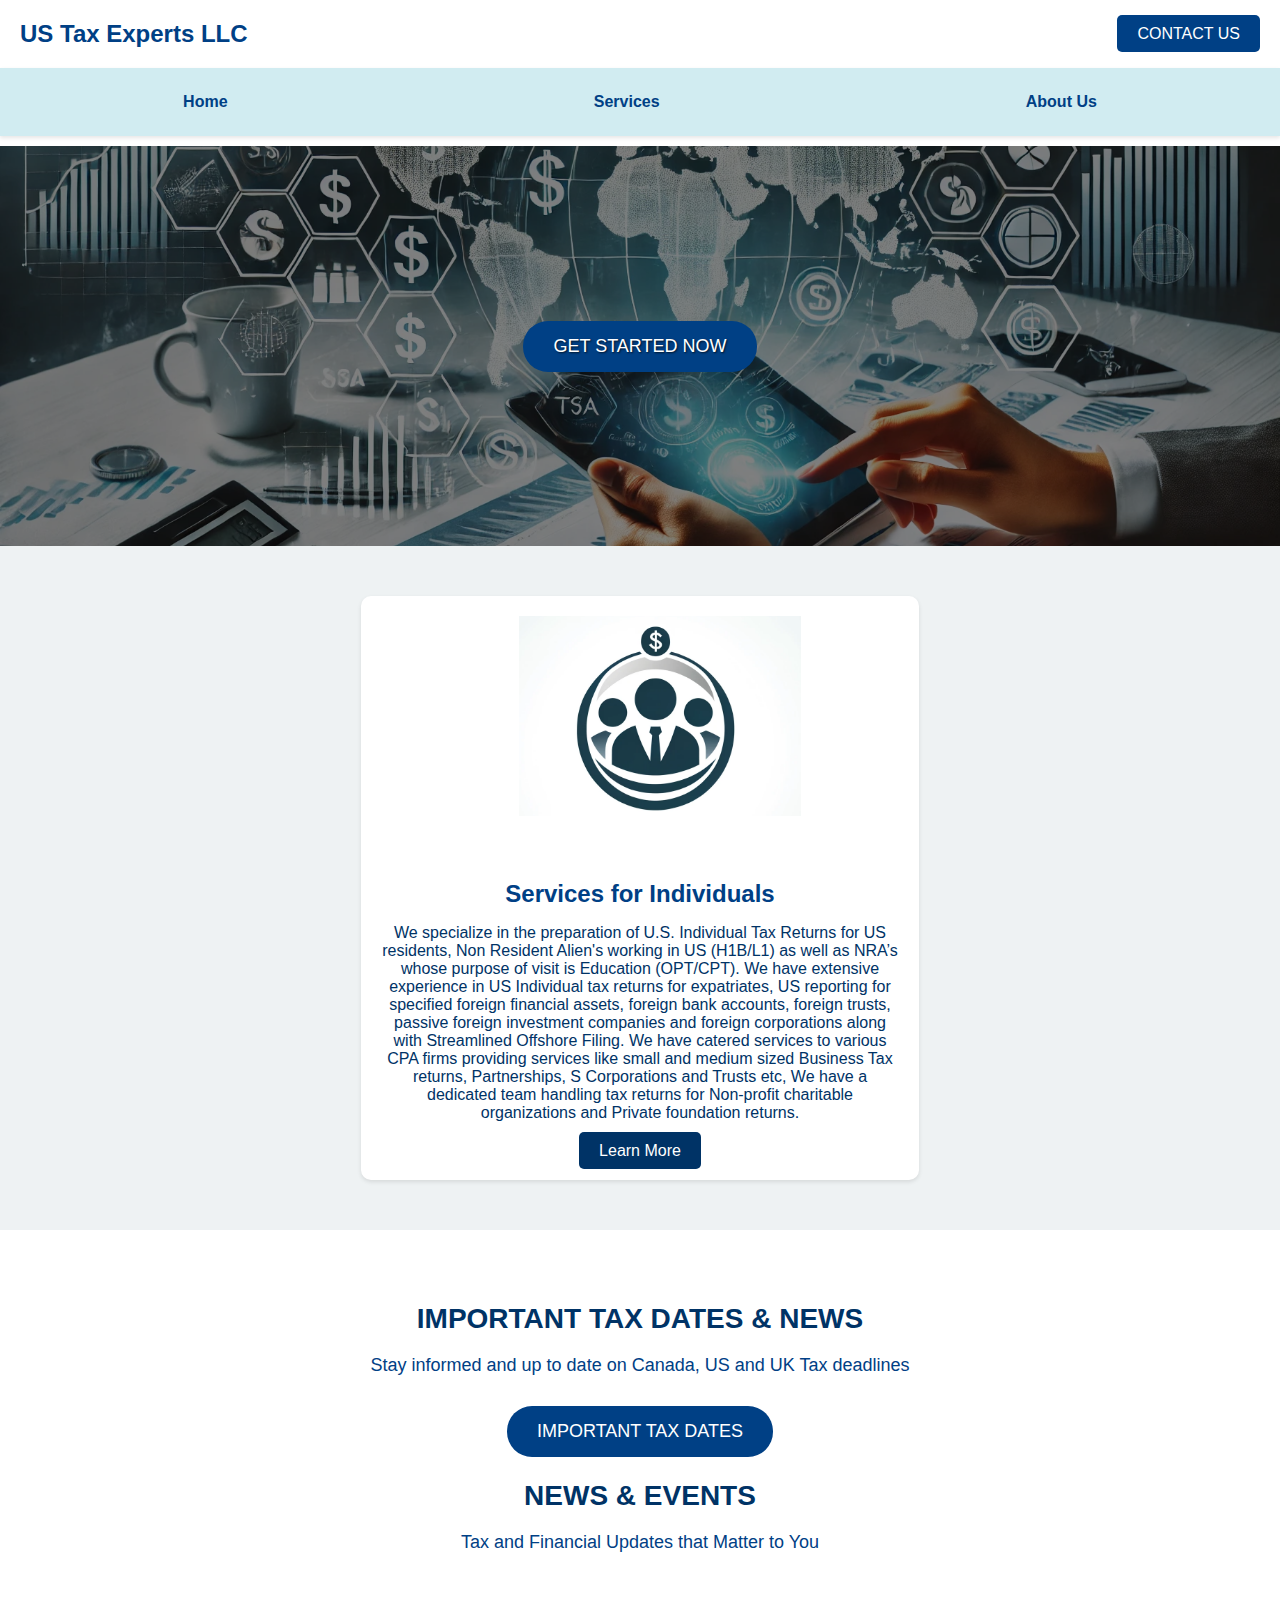
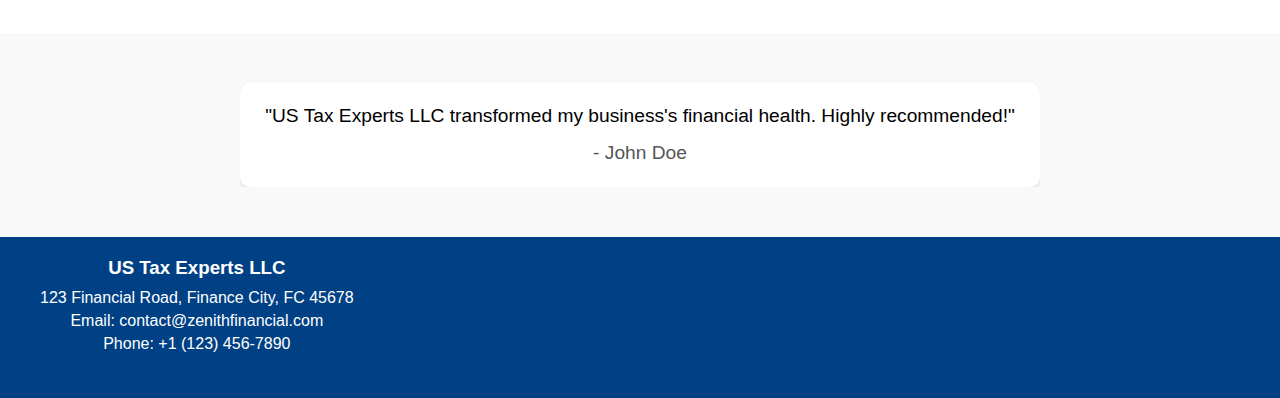
<file: index.html>
<!DOCTYPE html>
<html lang="en">
<head>
  <meta charset="UTF-8">
  <meta name="viewport" content="width=device-width, initial-scale=1.0">
  <title>US Tax Experts LLC</title>
  <link rel="stylesheet" href="styles/main.css">
  <link rel="stylesheet" href="styles/testimonial.css">
</head>
<body>
  <header class="header">
    <div class="container flex justify-between items-center">
      <div class="logo">US Tax Experts LLC</div>
      <div class="cta-buttons">
        <!-- <a href="client-area.html" class="btn btn-outline">CLIENT AREA</a> -->
        <a href="contact.html" class="btn btn-primary">CONTACT US</a>
      </div>
    </div>
    <nav class="menu">
      <a href="index.html" class="menu-item">Home</a>
      <a href="services.html" class="menu-item">Services</a>
      <a href="about.html" class="menu-item">About Us</a>
      <!-- <a href="faqs.html" class="menu-item">FAQs</a> -->
      <!-- <a href="tax-calculator.html" class="menu-item">Tax Calculator</a> -->
    </nav>
  </header>

  <main class="main-section">
    <img src="images/bannerImage.jpeg" alt="Banner" class="banner-image">
    <div class="banner-overlay"></div>
    <div class="banner-content">
      <!-- <h1 class="animated-text">Global Tax Optimization - <span class="smaller-text">"Making Taxes Less Taxing"</span></h1>
      <p>Master global taxes effortlessly with our intuitive platform. Simplifying complexity, maximizing opportunities.</p> -->
      <a href="contact.html" class="btn btn-large btn-catchy">GET STARTED NOW</a>
    </div>
  </main>

  <!-- Services Section -->
  <section id="services" class="services-section">
    <div class="service-box">
      <img src="images/logoIndividuals.png" alt="Zenith Financial Advisors Logo" class="service-logo">
      <div class="service-content">
        <h2>Services for Individuals</h2>
        <p>We specialize in the preparation of U.S. Individual Tax Returns for US
          residents, Non Resident Alien&#39;s working in US (H1B/L1) as well as NRA’s
          whose purpose of visit is Education (OPT/CPT). We have extensive
          experience in US Individual tax returns for expatriates, US reporting for
          specified foreign financial assets, foreign bank accounts, foreign trusts,
          passive foreign investment companies and foreign corporations along with
          Streamlined Offshore Filing. We have catered services to various CPA firms
          providing services like small and medium sized Business Tax returns,
          Partnerships, S Corporations and Trusts etc, We have a dedicated team
          handling tax returns for Non-profit charitable organizations and Private
          foundation returns.</p>
        <a href="contact.html" class="btn btn-learn-more">Learn More</a>
      </div>
    </div>
    <!-- <div class="service-box">
      <img src="images/logoCorporate.jpg" alt="Zenith Financial Advisors Logo" class="service-logo">
      <div class="service-content">
        <h2>Services for Corporations</h2>
        <p>Corporate tax services to meet the needs of Canadian and foreign-based corporations of all sizes, in various industries. From Start-up Canadian corporate tax compliance to corporate reorganizations, structure planning, and transactional tax consulting, we offer a complete solution for all of your business tax needs.</p>
        <a href="contact.html" class="btn btn-learn-more">Learn More</a>
      </div>
    </div> -->
  </section>

  <!-- Updates Section -->
  <section class="updates-section">
    <h2>IMPORTANT TAX DATES & NEWS</h2>
    <p>Stay informed and up to date on Canada, US and UK Tax deadlines</p>
    <a href="#important-dates" class="btn btn-large btn-catchy">IMPORTANT TAX DATES</a>
    <h2>NEWS & EVENTS</h2>
    <p>Tax and Financial Updates that Matter to You</p>
  </section>

  <div id="testimonial-section"></div>
    <script src="scripts/testimonial.js"></script>

    <script>
        document.addEventListener("DOMContentLoaded", function() {
            fetch('partials/testimonial.html')
                .then(response => {
                    if (!response.ok) throw new Error('Network response was not ok.');
                    return response.text();
                })
                .then(data => {
                    document.getElementById('testimonial-section').innerHTML = data;
                })
                .catch(error => console.error('Error loading testimonial:', error));
        });
    </script>

  <!-- Footer Section -->
  <footer class="footer">
    <div class="container">
      <div class="footer-content">
        <h3>US Tax Experts LLC</h3>
        <p>123 Financial Road, Finance City, FC 45678</p>
        <p>Email: contact@zenithfinancial.com</p>
        <p>Phone: +1 (123) 456-7890</p>
    </div>
    </div>
</footer>



  <script src="scripts/main.js"></script>
</body>
</html>
</file>
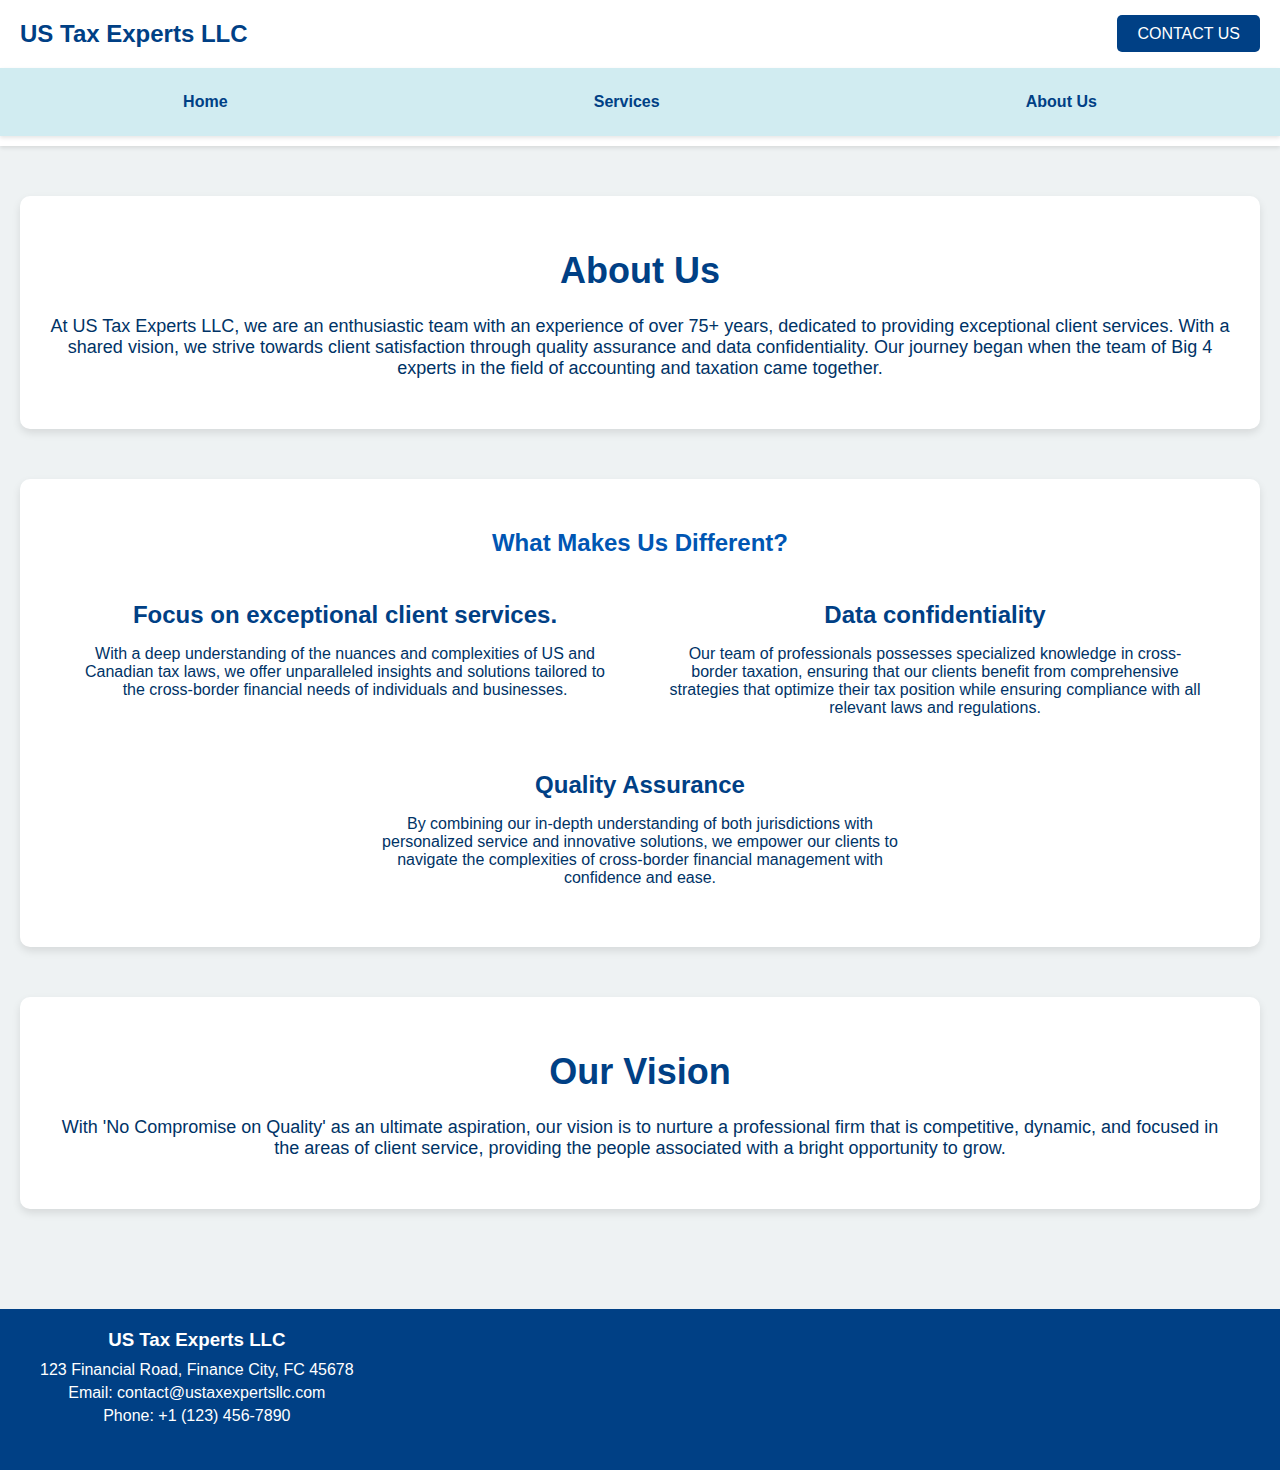
<file: about.html>
<!DOCTYPE html>
<html lang="en">
<head>
    <meta charset="UTF-8">
    <meta name="viewport" content="width=device-width, initial-scale=1.0">
    <title>About Us - US Tax Experts LLC</title>
    <link rel="stylesheet" href="styles/main.css">
    <link rel="stylesheet" href="styles/about.css">
</head>
<body>
    <header class="header">
        <div class="container flex justify-between items-center">
            <div class="logo">US Tax Experts LLC</div>
            <div class="cta-buttons">
                <!-- <a href="client-area.html" class="btn btn-outline">CLIENT AREA</a> -->
                <a href="contact.html" class="btn btn-primary">CONTACT US</a>
            </div>
        </div>
        <nav class="menu">
            <a href="index.html" class="menu-item">Home</a>
            <a href="services.html" class="menu-item">Services</a>
            <a href="about.html" class="menu-item">About Us</a>
            <!-- <a href="faqs.html" class="menu-item">FAQs</a> -->
            <!-- <a href="tax-calculator.html" class="menu-item">Tax Calculator</a> -->
        </nav>
    </header>

    <main class="about-page">
        <section class="intro section">
            <h1>About Us</h1>
            <p>At US Tax Experts LLC, we are an enthusiastic team with an experience of over
                75+ years, dedicated to providing exceptional client services. With a shared vision,
                we strive towards client satisfaction through quality assurance and data
                confidentiality. Our journey began when the team of Big 4 experts in the field of
                accounting and taxation came together.</p>
        </section>
    
        <section class="section">
            <h2>What Makes Us Different?</h2>
            <div class="values-list">
                <div class="value-item">
                    <h3>Focus on exceptional client services.</h3>
                    <p>With a deep understanding of the nuances and complexities of US and Canadian tax laws, we offer unparalleled insights and solutions tailored to the cross-border financial needs of individuals and businesses.</p>
                </div>
                <div class="value-item">
                    <h3>Data confidentiality</h3>
                    <p>Our team of professionals possesses specialized knowledge in cross-border taxation, ensuring that our clients benefit from comprehensive strategies that optimize their tax position while ensuring compliance with all relevant laws and regulations.</p>
                </div>
                <div class="value-item">
                    <h3>Quality Assurance</h3>
                    <p>By combining our in-depth understanding of both jurisdictions with personalized service and innovative solutions, we empower our clients to navigate the complexities of cross-border financial management with confidence and ease.</p>
                </div>
            </div>
        </section>

        <section class="intro section">
            <h1>Our Vision</h1>
            <p>With &#39;No Compromise on Quality&#39; as an ultimate aspiration, our vision is to nurture
                a professional firm that is competitive, dynamic, and focused in the areas of client
                service, providing the people associated with a bright opportunity to grow.</p>
        </section>
    </main>

    <footer class="footer">
      <div class="container">
          <div class="footer-content">
              <h3>US Tax Experts LLC</h3>
              <p>123 Financial Road, Finance City, FC 45678</p>
              <p>Email: contact@ustaxexpertsllc.com</p>
              <p>Phone: +1 (123) 456-7890</p>
          </div>
      </div>
  </footer>
  
  

    <script src="scripts/main.js"></script>
</body>
</html>
</file>
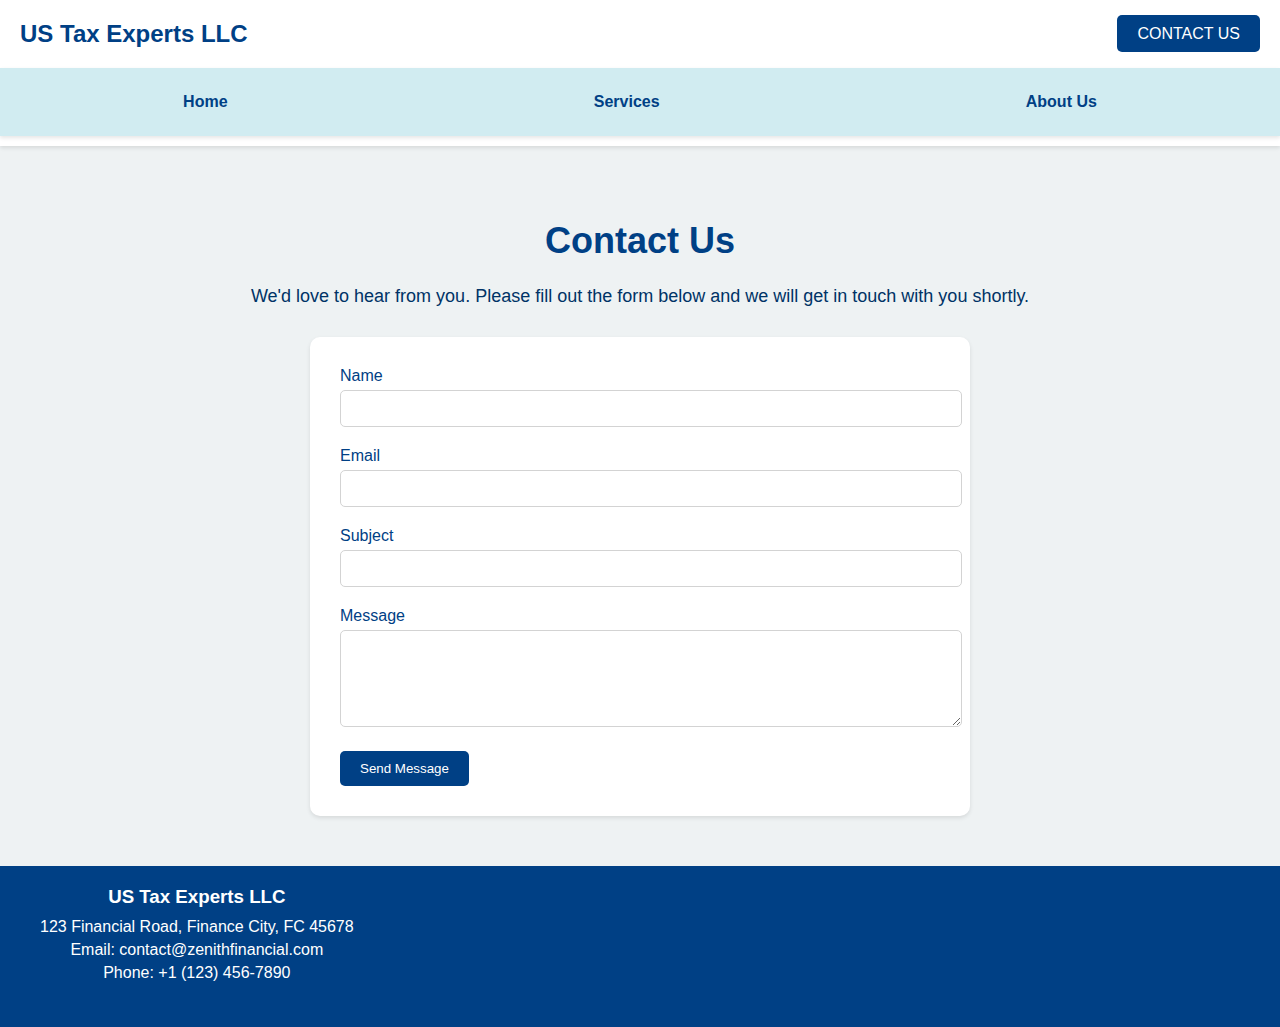
<file: contact.html>
<!DOCTYPE html>
<html lang="en">
<head>
  <meta charset="UTF-8">
  <meta name="viewport" content="width=device-width, initial-scale=1.0">
  <title>Contact Us - US Tax Experts LLC</title>
  <link rel="stylesheet" href="styles/contact.css">
</head>
<body>
    <header class="header">
        <div class="container flex justify-between items-center">
          <div class="logo">US Tax Experts LLC</div>
          <div class="cta-buttons">
            <!-- <a href="client-area.html" class="btn btn-outline">CLIENT AREA</a> -->
            <a href="contact.html" class="btn btn-primary">CONTACT US</a>
          </div>
        </div>
        <nav class="menu">
          <a href="index.html" class="menu-item">Home</a>
          <a href="services.html" class="menu-item">Services</a>
          <a href="about.html" class="menu-item">About Us</a>
          <!-- <a href="faqs.html" class="menu-item">FAQs</a> -->
          <!-- <a href="tax-calculator.html" class="menu-item">Tax Calculator</a> -->
        </nav>
      </header>

  <main class="contact-page">
    <section class="intro">
      <h1>Contact Us</h1>
      <p>We'd love to hear from you. Please fill out the form below and we will get in touch with you shortly.</p>
    </section>

    <section class="contact-form-section">
      <form class="contact-form">
        <div class="form-group">
          <label for="name">Name</label>
          <input type="text" id="name" name="name" required>
        </div>
        <div class="form-group">
          <label for="email">Email</label>
          <input type="email" id="email" name="email" required>
        </div>
        <div class="form-group">
          <label for="subject">Subject</label>
          <input type="text" id="subject" name="subject" required>
        </div>
        <div class="form-group">
          <label for="message">Message</label>
          <textarea id="message" name="message" rows="5" required></textarea>
        </div>
        <button type="submit" class="btn btn-submit">Send Message</button>
      </form>
    </section>
  </main>

  <footer class="footer">
    <div class="container">
        <div class="footer-content">
            <h3>US Tax Experts LLC</h3>
            <p>123 Financial Road, Finance City, FC 45678</p>
            <p>Email: contact@zenithfinancial.com</p>
            <p>Phone: +1 (123) 456-7890</p>
        </div>
    </div>
</footer>


  <script src="scripts/contact.js"></script>
</body>
</html>
</file>
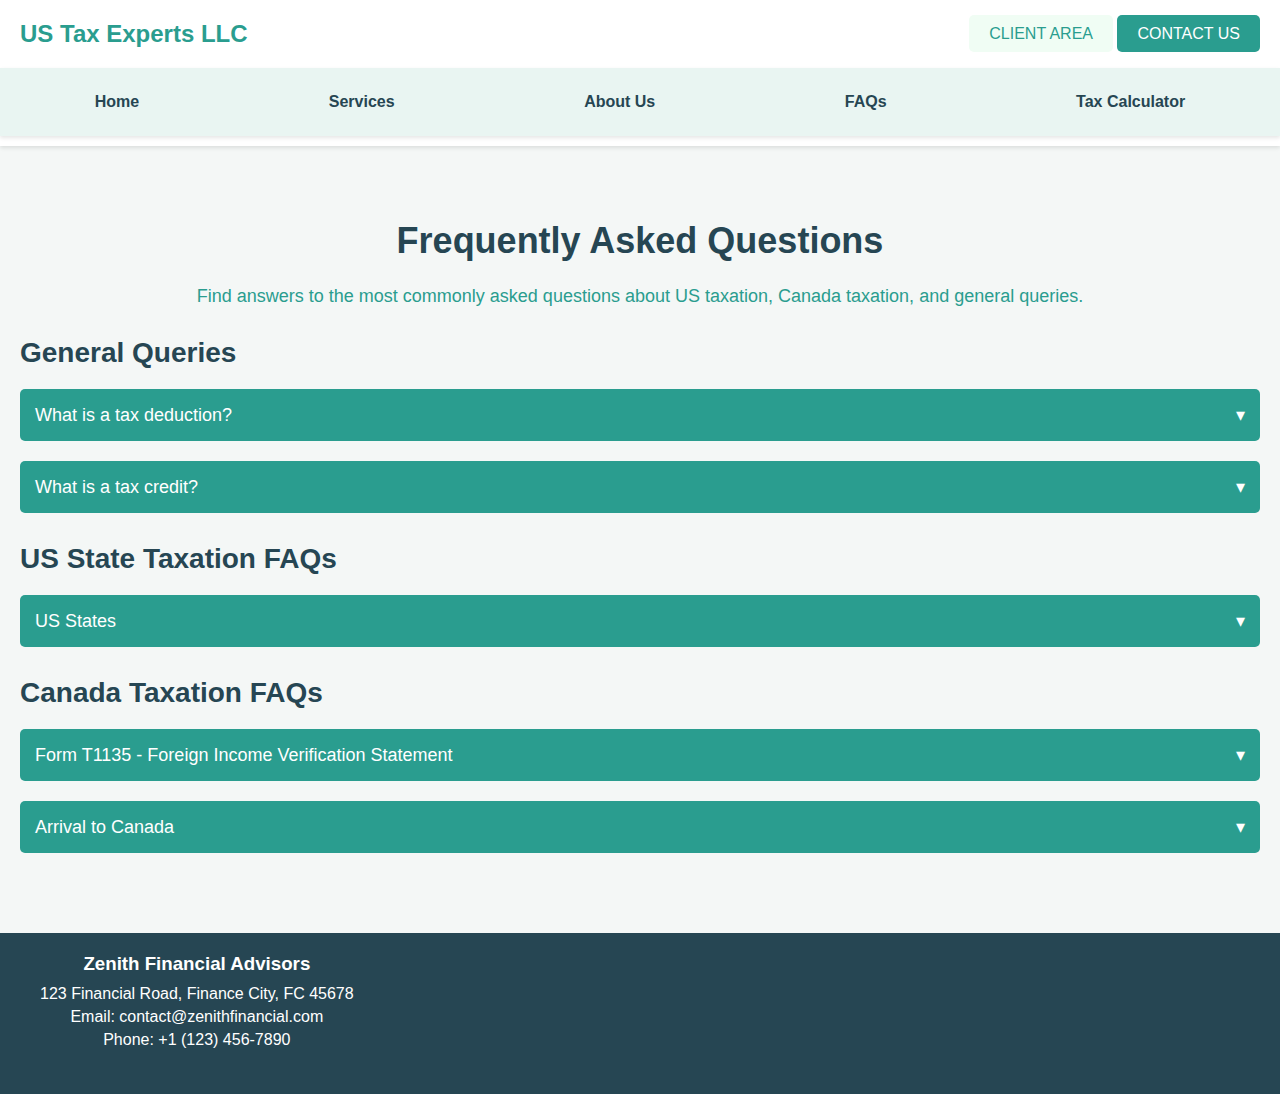
<file: faqs.html>
<!DOCTYPE html>
<html lang="en">
<head>
    <meta charset="UTF-8">
    <meta name="viewport" content="width=device-width, initial-scale=1.0">
    <title>FAQs</title>
    <link rel="stylesheet" href="styles/faqs.css">
</head>
<body>
<header class="header">
  <div class="container flex justify-between items-center">
    <div class="logo">US Tax Experts LLC</div>
    <div class="cta-buttons">
      <a href="client-area.html" class="btn btn-outline">CLIENT AREA</a>
      <a href="contact.html" class="btn btn-primary">CONTACT US</a>
    </div>
  </div>
  <nav class="menu">
    <a href="index.html" class="menu-item">Home</a>
    <a href="services.html" class="menu-item">Services</a>
    <a href="about.html" class="menu-item">About Us</a>
    <a href="faqs.html" class="menu-item">FAQs</a>
    <a href="tax-calculator.html" class="menu-item">Tax Calculator</a>
  </nav>
</header>

<main class="faq-page">
  <div class="faq-intro">
    <h1>Frequently Asked Questions</h1>
    <p>Find answers to the most commonly asked questions about US taxation, Canada taxation, and general queries.</p>
  </div>
  <section class="faq-section">
    <h2>General Queries</h2>
    <div class="faq-item">
      <button class="faq-question">What is a tax deduction? <span>&#9662;</span></button>
      <div class="faq-answer">
        <p>A tax deduction is an expense that you can subtract from your taxable income to reduce the amount of tax you owe.</p>
      </div>
    </div>
    <div class="faq-item">
      <button class="faq-question">What is a tax credit? <span>&#9662;</span></button>
      <div class="faq-answer">
        <p>A tax credit is a direct reduction of the amount of tax you owe. Unlike a deduction, which reduces your taxable income, a credit reduces your tax liability dollar for dollar.</p>
      </div>
    </div>
  </section>
  
  <section class="faq-section">
    <h2>US State Taxation FAQs</h2>
    <div class="faq-item">
      <button class="faq-question">US States <span>&#9662;</span></button>
      <div class="faq-answer">
        <!-- Alabama -->
        <div class="faq-item">
          <button class="faq-question">Alabama <span>&#9656;</span></button>
          <div class="faq-answer">
            <button class="faq-subquestion">Income Tax Rates <span>&#9656;</span></button>
            <div class="faq-subanswer">
              <p>2% - 5%: Alabama has a progressive income tax rate starting at 2% for the lowest income bracket and going up to 5% for higher income levels.</p>
            </div>
            <button class="faq-subquestion">Sales Tax Rate <span>&#9656;</span></button>
            <div class="faq-subanswer">
              <p>4%: The state sales tax rate is 4%, but local municipalities can add additional taxes, making the total rate higher in some areas.</p>
            </div>
            <button class="faq-subquestion">Property Tax Rate <span>&#9656;</span></button>
            <div class="faq-subanswer">
              <p>0.40%: Property taxes in Alabama are relatively low, averaging around 0.40% of the property's assessed value.</p>
            </div>
          </div>
        </div>
        <!-- Alaska -->
        <div class="faq-item">
          <button class="faq-question">Alaska <span>&#9656;</span></button>
          <div class="faq-answer">
            <button class="faq-subquestion">Income Tax Rates <span>&#9656;</span></button>
            <div class="faq-subanswer">
              <p>0%: Alaska does not levy a state income tax.</p>
            </div>
            <button class="faq-subquestion">Sales Tax Rate <span>&#9656;</span></button>
            <div class="faq-subanswer">
              <p>0%: There is no state sales tax in Alaska, though some localities may impose their own sales taxes.</p>
            </div>
            <button class="faq-subquestion">Property Tax Rate <span>&#9656;</span></button>
            <div class="faq-subanswer">
              <p>1.19%: Property taxes are higher in Alaska, averaging about 1.19% of the property's assessed value.</p>
            </div>
          </div>
        </div>
        <!-- Arizona -->
        <div class="faq-item">
          <button class="faq-question">Arizona <span>&#9656;</span></button>
          <div class="faq-answer">
            <button class="faq-subquestion">Income Tax Rates <span>&#9656;</span></button>
            <div class="faq-subanswer">
              <p>2.59% - 4.54%: Arizona's income tax rates are progressive, ranging from 2.59% to 4.54% based on income levels.</p>
            </div>
            <button class="faq-subquestion">Sales Tax Rate <span>&#9656;</span></button>
            <div class="faq-subanswer">
              <p>5.6%: The state sales tax rate is 5.6%, with additional local taxes that can increase the total rate.</p>
            </div>
            <button class="faq-subquestion">Property Tax Rate <span>&#9656;</span></button>
            <div class="faq-subanswer">
              <p>0.72%: Property taxes in Arizona average around 0.72% of the property's assessed value.</p>
            </div>
          </div>
        </div>
        <!-- Arkansas -->
        <div class="faq-item">
          <button class="faq-question">Arkansas <span>&#9656;</span></button>
          <div class="faq-answer">
            <button class="faq-subquestion">Income Tax Rates <span>&#9656;</span></button>
            <div class="faq-subanswer">
              <p>2% - 5.9%: Arkansas has a progressive income tax system, with rates ranging from 2% to 5.9% depending on income.</p>
            </div>
            <button class="faq-subquestion">Sales Tax Rate <span>&#9656;</span></button>
            <div class="faq-subanswer">
              <p>6.5%: The state sales tax rate is 6.5%, but local taxes can make the total rate higher in some regions.</p>
            </div>
            <button class="faq-subquestion">Property Tax Rate <span>&#9656;</span></button>
            <div class="faq-subanswer">
              <p>0.62%: Property tax rates in Arkansas are about 0.62% of the property's assessed value.</p>
            </div>
          </div>
        </div>
        <!-- California -->
        <div class="faq-item">
          <button class="faq-question">California <span>&#9656;</span></button>
          <div class="faq-answer">
            <button class="faq-subquestion">Income Tax Rates <span>&#9656;</span></button>
            <div class="faq-subanswer">
              <p>1% - 13.3%: California has a highly progressive income tax system with rates ranging from 1% to 13.3%, the highest in the nation for high-income earners.</p>
            </div>
            <button class="faq-subquestion">Sales Tax Rate <span>&#9656;</span></button>
            <div class="faq-subanswer">
              <p>7.25%: The state sales tax rate is 7.25%, with local jurisdictions able to add more, resulting in some areas having higher total sales tax rates.</p>
            </div>
            <button class="faq-subquestion">Property Tax Rate <span>&#9656;</span></button>
            <div class="faq-subanswer">
              <p>0.76%: Property taxes in California average around 0.76% of the property's assessed value, thanks to Proposition 13 which limits increases in assessed values.</p>
            </div>
          </div>
        </div>
        <!-- Colorado -->
        <div class="faq-item">
          <button class="faq-question">Colorado <span>&#9656;</span></button>
          <div class="faq-answer">
            <button class="faq-subquestion">Income Tax Rates <span>&#9656;</span></button>
            <div class="faq-subanswer">
              <p>4.63%: Colorado has a flat income tax rate of 4.63% for all income levels.</p>
            </div>
            <button class="faq-subquestion">Sales Tax Rate <span>&#9656;</span></button>
            <div class="faq-subanswer">
              <p>2.9%: The state sales tax rate is 2.9%, with local taxes potentially increasing the total rate.</p>
            </div>
            <button class="faq-subquestion">Property Tax Rate <span>&#9656;</span></button>
            <div class="faq-subanswer">
              <p>0.55%: Property tax rates in Colorado average about 0.55% of the property's assessed value.</p>
            </div>
          </div>
        </div>
        <!-- Connecticut -->
        <div class="faq-item">
          <button class="faq-question">Connecticut <span>&#9656;</span></button>
          <div class="faq-answer">
            <button class="faq-subquestion">Income Tax Rates <span>&#9656;</span></button>
            <div class="faq-subanswer">
              <p>3% - 6.99%: Connecticut's income tax rates are progressive, ranging from 3% to 6.99% based on income brackets.</p>
            </div>
            <button class="faq-subquestion">Sales Tax Rate <span>&#9656;</span></button>
            <div class="faq-subanswer">
              <p>6.35%: The state sales tax rate is 6.35%, with no additional local sales taxes.</p>
            </div>
            <button class="faq-subquestion">Property Tax Rate <span>&#9656;</span></button>
            <div class="faq-subanswer">
              <p>1.63%: Property taxes in Connecticut are relatively high, averaging around 1.63% of the property's assessed value.</p>
            </div>
          </div>
        </div>
        <!-- Delaware -->
        <div class="faq-item">
          <button class="faq-question">Delaware <span>&#9656;</span></button>
          <div class="faq-answer">
            <button class="faq-subquestion">Income Tax Rates <span>&#9656;</span></button>
            <div class="faq-subanswer">
              <p>2.2% - 6.6%: Delaware has progressive income tax rates ranging from 2.2% to 6.6%.</p>
            </div>
            <button class="faq-subquestion">Sales Tax Rate <span>&#9656;</span></button>
            <div class="faq-subanswer">
              <p>0%: There is no state sales tax in Delaware.</p>
            </div>
            <button class="faq-subquestion">Property Tax Rate <span>&#9656;</span></button>
            <div class="faq-subanswer">
              <p>0.56%: Property taxes in Delaware are relatively low, averaging about 0.56% of the property's assessed value.</p>
            </div>
          </div>
        </div>
        <!-- Florida -->
        <div class="faq-item">
          <button class="faq-question">Florida <span>&#9656;</span></button>
          <div class="faq-answer">
            <button class="faq-subquestion">Income Tax Rates <span>&#9656;</span></button>
            <div class="faq-subanswer">
              <p>0%: Florida does not have a state income tax.</p>
            </div>
            <button class="faq-subquestion">Sales Tax Rate <span>&#9656;</span></button>
            <div class="faq-subanswer">
              <p>6%: The state sales tax rate is 6%, with local options potentially increasing the total rate.</p>
            </div>
            <button class="faq-subquestion">Property Tax Rate <span>&#9656;</span></button>
            <div class="faq-subanswer">
              <p>0.83%: Property taxes in Florida average around 0.83% of the property's assessed value.</p>
            </div>
          </div>
        </div>
        <!-- Georgia -->
        <div class="faq-item">
          <button class="faq-question">Georgia <span>&#9656;</span></button>
          <div class="faq-answer">
            <button class="faq-subquestion">Income Tax Rates <span>&#9656;</span></button>
            <div class="faq-subanswer">
              <p>1% - 5.75%: Georgia's income tax rates are progressive, ranging from 1% to 5.75% depending on income.</p>
            </div>
            <button class="faq-subquestion">Sales Tax Rate <span>&#9656;</span></button>
            <div class="faq-subanswer">
              <p>4%: The state sales tax rate is 4%, but local taxes can increase the total rate in some areas.</p>
            </div>
            <button class="faq-subquestion">Property Tax Rate <span>&#9656;</span></button>
            <div class="faq-subanswer">
              <p>0.91%: Property taxes in Georgia average around 0.91% of the property's assessed value.</p>
            </div>
          </div>
        </div>
        <!-- Hawaii -->
        <div class="faq-item">
          <button class="faq-question">Hawaii <span>&#9656;</span></button>
          <div class="faq-answer">
            <button class="faq-subquestion">Income Tax Rates <span>&#9656;</span></button>
            <div class="faq-subanswer">
              <p>1.4% - 11%: Hawaii has a progressive income tax system, with rates ranging from 1.4% to 11% depending on income levels.</p>
            </div>
            <button class="faq-subquestion">Sales Tax Rate <span>&#9656;</span></button>
            <div class="faq-subanswer">
              <p>4%: The state sales tax rate is 4%, but there are additional local surcharges in some areas.</p>
            </div>
            <button class="faq-subquestion">Property Tax Rate <span>&#9656;</span></button>
            <div class="faq-subanswer">
              <p>0.28%: Property taxes in Hawaii are very low, averaging about 0.28% of the property's assessed value.</p>
            </div>
          </div>
        </div>
        <!-- Idaho -->
        <div class="faq-item">
          <button class="faq-question">Idaho <span>&#9656;</span></button>
          <div class="faq-answer">
            <button class="faq-subquestion">Income Tax Rates <span>&#9656;</span></button>
            <div class="faq-subanswer">
              <p>1.125% - 6.925%: Idaho has progressive income tax rates ranging from 1.125% to 6.925% based on income.</p>
            </div>
            <button class="faq-subquestion">Sales Tax Rate <span>&#9656;</span></button>
            <div class="faq-subanswer">
              <p>6%: The state sales tax rate is 6%, with no additional local sales taxes.</p>
            </div>
            <button class="faq-subquestion">Property Tax Rate <span>&#9656;</span></button>
            <div class="faq-subanswer">
              <p>0.69%: Property taxes in Idaho average around 0.69% of the property's assessed value.</p>
            </div>
          </div>
        </div>
        <!-- Illinois -->
        <div class="faq-item">
          <button class="faq-question">Illinois <span>&#9656;</span></button>
          <div class="faq-answer">
            <button class="faq-subquestion">Income Tax Rates <span>&#9656;</span></button>
            <div class="faq-subanswer">
              <p>4.95%: Illinois has a flat income tax rate of 4.95% for all income levels.</p>
            </div>
            <button class="faq-subquestion">Sales Tax Rate <span>&#9656;</span></button>
            <div class="faq-subanswer">
              <p>6.25%: The state sales tax rate is 6.25%, with additional local taxes potentially increasing the total rate.</p>
            </div>
            <button class="faq-subquestion">Property Tax Rate <span>&#9656;</span></button>
            <div class="faq-subanswer">
              <p>2.27%: Property taxes in Illinois are among the highest in the nation, averaging around 2.27% of the property's assessed value.</p>
            </div>
          </div>
        </div>
        <!-- Indiana -->
        <div class="faq-item">
          <button class="faq-question">Indiana <span>&#9656;</span></button>
          <div class="faq-answer">
            <button class="faq-subquestion">Income Tax Rates <span>&#9656;</span></button>
            <div class="faq-subanswer">
              <p>3.23%: Indiana has a flat income tax rate of 3.23% for all income levels.</p>
            </div>
            <button class="faq-subquestion">Sales Tax Rate <span>&#9656;</span></button>
            <div class="faq-subanswer">
              <p>7%: The state sales tax rate is 7%, with no additional local sales taxes.</p>
            </div>
            <button class="faq-subquestion">Property Tax Rate <span>&#9656;</span></button>
            <div class="faq-subanswer">
              <p>0.87%: Property taxes in Indiana average around 0.87% of the property's assessed value.</p>
            </div>
          </div>
        </div>
        <!-- Iowa -->
        <div class="faq-item">
          <button class="faq-question">Iowa <span>&#9656;</span></button>
          <div class="faq-answer">
            <button class="faq-subquestion">Income Tax Rates <span>&#9656;</span></button>
            <div class="faq-subanswer">
              <p>0.33% - 8.53%: Iowa has a progressive income tax system with rates ranging from 0.33% to 8.53% depending on income.</p>
            </div>
            <button class="faq-subquestion">Sales Tax Rate <span>&#9656;</span></button>
            <div class="faq-subanswer">
              <p>6%: The state sales tax rate is 6%, with additional local taxes potentially increasing the total rate.</p>
            </div>
            <button class="faq-subquestion">Property Tax Rate <span>&#9656;</span></button>
            <div class="faq-subanswer">
              <p>1.50%: Property taxes in Iowa average around 1.50% of the property's assessed value.</p>
            </div>
          </div>
        </div>
        <!-- Kansas -->
        <div class="faq-item">
          <button class="faq-question">Kansas <span>&#9656;</span></button>
          <div class="faq-answer">
            <button class="faq-subquestion">Income Tax Rates <span>&#9656;</span></button>
            <div class="faq-subanswer">
              <p>3.1% - 5.7%: Kansas has progressive income tax rates ranging from 3.1% to 5.7% based on income levels.</p>
            </div>
            <button class="faq-subquestion">Sales Tax Rate <span>&#9656;</span></button>
            <div class="faq-subanswer">
              <p>6.5%: The state sales tax rate is 6.5%, with additional local taxes potentially increasing the total rate.</p>
            </div>
            <button class="faq-subquestion">Property Tax Rate <span>&#9656;</span></button>
            <div class="faq-subanswer">
              <p>1.41%: Property taxes in Kansas average around 1.41% of the property's assessed value.</p>
            </div>
          </div>
        </div>
        <!-- Kentucky -->
        <div class="faq-item">
          <button class="faq-question">Kentucky <span>&#9656;</span></button>
          <div class="faq-answer">
            <button class="faq-subquestion">Income Tax Rates <span>&#9656;</span></button>
            <div class="faq-subanswer">
              <p>5%: Kentucky has a flat income tax rate of 5% for all income levels.</p>
            </div>
            <button class="faq-subquestion">Sales Tax Rate <span>&#9656;</span></button>
            <div class="faq-subanswer">
              <p>6%: The state sales tax rate is 6%, with no additional local sales taxes.</p>
            </div>
            <button class="faq-subquestion">Property Tax Rate <span>&#9656;</span></button>
            <div class="faq-subanswer">
              <p>0.83%: Property taxes in Kentucky average around 0.83% of the property's assessed value.</p>
            </div>
          </div>
        </div>
        <!-- Louisiana -->
        <div class="faq-item">
          <button class="faq-question">Louisiana <span>&#9656;</span></button>
          <div class="faq-answer">
            <button class="faq-subquestion">Income Tax Rates <span>&#9656;</span></button>
            <div class="faq-subanswer">
              <p>2% - 6%: Louisiana has progressive income tax rates ranging from 2% to 6% based on income levels.</p>
            </div>
            <button class="faq-subquestion">Sales Tax Rate <span>&#9656;</span></button>
            <div class="faq-subanswer">
              <p>4.45%: The state sales tax rate is 4.45%, with additional local taxes potentially increasing the total rate.</p>
            </div>
            <button class="faq-subquestion">Property Tax Rate <span>&#9656;</span></button>
            <div class="faq-subanswer">
              <p>0.53%: Property taxes in Louisiana are relatively low, averaging around 0.53% of the property's assessed value.</p>
            </div>
          </div>
        </div>
        <!-- Maine -->
        <div class="faq-item">
          <button class="faq-question">Maine <span>&#9656;</span></button>
          <div class="faq-answer">
            <button class="faq-subquestion">Income Tax Rates <span>&#9656;</span></button>
            <div class="faq-subanswer">
              <p>5.8% - 7.15%: Maine has progressive income tax rates ranging from 5.8% to 7.15% based on income levels.</p>
            </div>
            <button class="faq-subquestion">Sales Tax Rate <span>&#9656;</span></button>
            <div class="faq-subanswer">
              <p>5.5%: The state sales tax rate is 5.5%, with no additional local sales taxes.</p>
            </div>
            <button class="faq-subquestion">Property Tax Rate <span>&#9656;</span></button>
            <div class="faq-subanswer">
              <p>1.09%: Property taxes in Maine average around 1.09% of the property's assessed value.</p>
            </div>
          </div>
        </div>
        <!-- Maryland -->
        <div class="faq-item">
          <button class="faq-question">Maryland <span>&#9656;</span></button>
          <div class="faq-answer">
            <button class="faq-subquestion">Income Tax Rates <span>&#9656;</span></button>
            <div class="faq-subanswer">
              <p>2% - 5.75%: Maryland has progressive income tax rates ranging from 2% to 5.75% based on income levels.</p>
            </div>
            <button class="faq-subquestion">Sales Tax Rate <span>&#9656;</span></button>
            <div class="faq-subanswer">
              <p>6%: The state sales tax rate is 6%, with no additional local sales taxes.</p>
            </div>
            <button class="faq-subquestion">Property Tax Rate <span>&#9656;</span></button>
            <div class="faq-subanswer">
              <p>1.09%: Property taxes in Maryland average around 1.09% of the property's assessed value.</p>
            </div>
          </div>
        </div>
        <!-- Massachusetts -->
        <div class="faq-item">
          <button class="faq-question">Massachusetts <span>&#9656;</span></button>
          <div class="faq-answer">
            <button class="faq-subquestion">Income Tax Rates <span>&#9656;</span></button>
            <div class="faq-subanswer">
              <p>5%: Massachusetts has a flat income tax rate of 5% for all income levels.</p>
            </div>
            <button class="faq-subquestion">Sales Tax Rate <span>&#9656;</span></button>
            <div class="faq-subanswer">
              <p>6.25%: The state sales tax rate is 6.25%, with no additional local sales taxes.</p>
            </div>
            <button class="faq-subquestion">Property Tax Rate <span>&#9656;</span></button>
            <div class="faq-subanswer">
              <p>1.17%: Property taxes in Massachusetts average around 1.17% of the property's assessed value.</p>
            </div>
          </div>
        </div>
        <!-- Michigan -->
        <div class="faq-item">
          <button class="faq-question">Michigan <span>&#9656;</span></button>
          <div class="faq-answer">
            <button class="faq-subquestion">Income Tax Rates <span>&#9656;</span></button>
            <div class="faq-subanswer">
              <p>4.25%: Michigan has a flat income tax rate of 4.25% for all income levels.</p>
            </div>
            <button class="faq-subquestion">Sales Tax Rate <span>&#9656;</span></button>
            <div class="faq-subanswer">
              <p>6%: The state sales tax rate is 6%, with no additional local sales taxes.</p>
            </div>
            <button class="faq-subquestion">Property Tax Rate <span>&#9656;</span></button>
            <div class="faq-subanswer">
              <p>1.54%: Property taxes in Michigan average around 1.54% of the property's assessed value.</p>
            </div>
          </div>
        </div>
        <!-- Minnesota -->
        <div class="faq-item">
          <button class="faq-question">Minnesota <span>&#9656;</span></button>
          <div class="faq-answer">
            <button class="faq-subquestion">Income Tax Rates <span>&#9656;</span></button>
            <div class="faq-subanswer">
              <p>5.35% - 9.85%: Minnesota has progressive income tax rates ranging from 5.35% to 9.85% based on income levels.</p>
            </div>
            <button class="faq-subquestion">Sales Tax Rate <span>&#9656;</span></button>
            <div class="faq-subanswer">
              <p>6.875%: The state sales tax rate is 6.875%, with additional local taxes potentially increasing the total rate.</p>
            </div>
            <button class="faq-subquestion">Property Tax Rate <span>&#9656;</span></button>
            <div class="faq-subanswer">
              <p>1.08%: Property taxes in Minnesota average around 1.08% of the property's assessed value.</p>
            </div>
          </div>
        </div>
        <!-- Mississippi -->
        <div class="faq-item">
          <button class="faq-question">Mississippi <span>&#9656;</span></button>
          <div class="faq-answer">
            <button class="faq-subquestion">Income Tax Rates <span>&#9656;</span></button>
            <div class="faq-subanswer">
              <p>3% - 5%: Mississippi has progressive income tax rates ranging from 3% to 5% based on income levels.</p>
            </div>
            <button class="faq-subquestion">Sales Tax Rate <span>&#9656;</span></button>
            <div class="faq-subanswer">
              <p>7%: The state sales tax rate is 7%, with no additional local sales taxes.</p>
            </div>
            <button class="faq-subquestion">Property Tax Rate <span>&#9656;</span></button>
            <div class="faq-subanswer">
              <p>0.81%: Property taxes in Mississippi average around 0.81% of the property's assessed value.</p>
            </div>
          </div>
        </div>
        <!-- Missouri -->
        <div class="faq-item">
          <button class="faq-question">Missouri <span>&#9656;</span></button>
          <div class="faq-answer">
            <button class="faq-subquestion">Income Tax Rates <span>&#9656;</span></button>
            <div class="faq-subanswer">
              <p>1.5% - 5.4%: Missouri has progressive income tax rates ranging from 1.5% to 5.4% based on income levels.</p>
            </div>
            <button class="faq-subquestion">Sales Tax Rate <span>&#9656;</span></button>
            <div class="faq-subanswer">
              <p>4.225%: The state sales tax rate is 4.225%, with additional local taxes potentially increasing the total rate.</p>
            </div>
            <button class="faq-subquestion">Property Tax Rate <span>&#9656;</span></button>
            <div class="faq-subanswer">
              <p>0.97%: Property taxes in Missouri average around 0.97% of the property's assessed value.</p>
            </div>
          </div>
        </div>
        <!-- Montana -->
        <div class="faq-item">
          <button class="faq-question">Montana <span>&#9656;</span></button>
          <div class="faq-answer">
            <button class="faq-subquestion">Income Tax Rates <span>&#9656;</span></button>
            <div class="faq-subanswer">
              <p>1% - 6.9%: Montana has progressive income tax rates ranging from 1% to 6.9% based on income levels.</p>
            </div>
            <button class="faq-subquestion">Sales Tax Rate <span>&#9656;</span></button>
            <div class="faq-subanswer">
              <p>0%: There is no state sales tax in Montana.</p>
            </div>
            <button class="faq-subquestion">Property Tax Rate <span>&#9656;</span></button>
            <div class="faq-subanswer">
              <p>0.83%: Property taxes in Montana average around 0.83% of the property's assessed value.</p>
            </div>
          </div>
        </div>
        <!-- Nebraska -->
        <div class="faq-item">
          <button class="faq-question">Nebraska <span>&#9656;</span></button>
          <div class="faq-answer">
            <button class="faq-subquestion">Income Tax Rates <span>&#9656;</span></button>
            <div class="faq-subanswer">
              <p>2.46% - 6.84%: Nebraska has progressive income tax rates ranging from 2.46% to 6.84% based on income levels.</p>
            </div>
            <button class="faq-subquestion">Sales Tax Rate <span>&#9656;</span></button>
            <div class="faq-subanswer">
              <p>5.5%: The state sales tax rate is 5.5%, with additional local taxes potentially increasing the total rate.</p>
            </div>
            <button class="faq-subquestion">Property Tax Rate <span>&#9656;</span></button>
            <div class="faq-subanswer">
              <p>1.61%: Property taxes in Nebraska are relatively high, averaging around 1.61% of the property's assessed value.</p>
            </div>
          </div>
        </div>
        <!-- Nevada -->
        <div class="faq-item">
          <button class="faq-question">Nevada <span>&#9656;</span></button>
          <div class="faq-answer">
            <button class="faq-subquestion">Income Tax Rates <span>&#9656;</span></button>
            <div class="faq-subanswer">
              <p>0%: Nevada does not have a state income tax.</p>
            </div>
            <button class="faq-subquestion">Sales Tax Rate <span>&#9656;</span></button>
            <div class="faq-subanswer">
              <p>6.85%: The state sales tax rate is 6.85%, with additional local taxes potentially increasing the total rate.</p>
            </div>
            <button class="faq-subquestion">Property Tax Rate <span>&#9656;</span></button>
            <div class="faq-subanswer">
              <p>0.60%: Property taxes in Nevada average around 0.60% of the property's assessed value.</p>
            </div>
          </div>
        </div>
        <!-- New Hampshire -->
        <div class="faq-item">
          <button class="faq-question">New Hampshire <span>&#9656;</span></button>
          <div class="faq-answer">
            <button class="faq-subquestion">Income Tax Rates <span>&#9656;</span></button>
            <div class="faq-subanswer">
              <p>5%: New Hampshire only taxes interest and dividend income at a flat rate of 5%.</p>
            </div>
            <button class="faq-subquestion">Sales Tax Rate <span>&#9656;</span></button>
            <div class="faq-subanswer">
              <p>0%: There is no state sales tax in New Hampshire.</p>
            </div>
            <button class="faq-subquestion">Property Tax Rate <span>&#9656;</span></button>
            <div class="faq-subanswer">
              <p>2.05%: Property taxes in New Hampshire are among the highest in the nation, averaging around 2.05% of the property's assessed value.</p>
            </div>
          </div>
        </div>
        <!-- New Jersey -->
        <div class="faq-item">
          <button class="faq-question">New Jersey <span>&#9656;</span></button>
          <div class="faq-answer">
            <button class="faq-subquestion">Income Tax Rates <span>&#9656;</span></button>
            <div class="faq-subanswer">
              <p>1.4% - 10.75%: New Jersey has progressive income tax rates ranging from 1.4% to 10.75% based on income levels.</p>
            </div>
            <button class="faq-subquestion">Sales Tax Rate <span>&#9656;</span></button>
            <div class="faq-subanswer">
              <p>6.625%: The state sales tax rate is 6.625%, with no additional local sales taxes.</p>
            </div>
            <button class="faq-subquestion">Property Tax Rate <span>&#9656;</span></button>
            <div class="faq-subanswer">
              <p>2.21%: Property taxes in New Jersey are the highest in the nation, averaging around 2.21% of the property's assessed value.</p>
            </div>
          </div>
        </div>
        <!-- New Mexico -->
        <div class="faq-item">
          <button class="faq-question">New Mexico <span>&#9656;</span></button>
          <div class="faq-answer">
            <button class="faq-subquestion">Income Tax Rates <span>&#9656;</span></button>
            <div class="faq-subanswer">
              <p>1.7% - 4.9%: New Mexico has progressive income tax rates ranging from 1.7% to 4.9% based on income levels.</p>
            </div>
            <button class="faq-subquestion">Sales Tax Rate <span>&#9656;</span></button>
            <div class="faq-subanswer">
              <p>5.125%: The state sales tax rate is 5.125%, with additional local taxes potentially increasing the total rate.</p>
            </div>
            <button class="faq-subquestion">Property Tax Rate <span>&#9656;</span></button>
            <div class="faq-subanswer">
              <p>0.74%: Property taxes in New Mexico average around 0.74% of the property's assessed value.</p>
            </div>
          </div>
        </div>
        <!-- New York -->
        <div class="faq-item">
          <button class="faq-question">New York <span>&#9656;</span></button>
          <div class="faq-answer">
            <button class="faq-subquestion">Income Tax Rates <span>&#9656;</span></button>
            <div class="faq-subanswer">
              <p>4% - 8.82%: New York has progressive income tax rates ranging from 4% to 8.82% based on income levels.</p>
            </div>
            <button class="faq-subquestion">Sales Tax Rate <span>&#9656;</span></button>
            <div class="faq-subanswer">
              <p>4%: The state sales tax rate is 4%, with additional local taxes that can make the total rate significantly higher.</p>
            </div>
            <button class="faq-subquestion">Property Tax Rate <span>&#9656;</span></button>
            <div class="faq-subanswer">
              <p>1.68%: Property taxes in New York average around 1.68% of the property's assessed value.</p>
            </div>
          </div>
        </div>
        <!-- North Carolina -->
        <div class="faq-item">
          <button class="faq-question">North Carolina <span>&#9656;</span></button>
          <div class="faq-answer">
            <button class="faq-subquestion">Income Tax Rates <span>&#9656;</span></button>
            <div class="faq-subanswer">
              <p>5.25%: North Carolina has a flat income tax rate of 5.25% for all income levels.</p>
            </div>
            <button class="faq-subquestion">Sales Tax Rate <span>&#9656;</span></button>
            <div class="faq-subanswer">
              <p>4.75%: The state sales tax rate is 4.75%, with additional local taxes potentially increasing the total rate.</p>
            </div>
            <button class="faq-subquestion">Property Tax Rate <span>&#9656;</span></button>
            <div class="faq-subanswer">
              <p>0.84%: Property taxes in North Carolina average around 0.84% of the property's assessed value.</p>
            </div>
          </div>
        </div>
        <!-- North Dakota -->
        <div class="faq-item">
          <button class="faq-question">North Dakota <span>&#9656;</span></button>
          <div class="faq-answer">
            <button class="faq-subquestion">Income Tax Rates <span>&#9656;</span></button>
            <div class="faq-subanswer">
              <p>1.1% - 2.9%: North Dakota has progressive income tax rates ranging from 1.1% to 2.9% based on income levels.</p>
            </div>
            <button class="faq-subquestion">Sales Tax Rate <span>&#9656;</span></button>
            <div class="faq-subanswer">
              <p>5%: The state sales tax rate is 5%, with additional local taxes potentially increasing the total rate.</p>
            </div>
            <button class="faq-subquestion">Property Tax Rate <span>&#9656;</span></button>
            <div class="faq-subanswer">
              <p>1.01%: Property taxes in North Dakota average around 1.01% of the property's assessed value.</p>
            </div>
          </div>
        </div>
        <!-- Ohio -->
        <div class="faq-item">
          <button class="faq-question">Ohio <span>&#9656;</span></button>
          <div class="faq-answer">
            <button class="faq-subquestion">Income Tax Rates <span>&#9656;</span></button>
            <div class="faq-subanswer">
              <p>0% - 4.797%: Ohio has progressive income tax rates ranging from 0% to 4.797% based on income levels.</p>
            </div>
            <button class="faq-subquestion">Sales Tax Rate <span>&#9656;</span></button>
            <div class="faq-subanswer">
              <p>5.75%: The state sales tax rate is 5.75%, with additional local taxes potentially increasing the total rate.</p>
            </div>
            <button class="faq-subquestion">Property Tax Rate <span>&#9656;</span></button>
            <div class="faq-subanswer">
              <p>1.57%: Property taxes in Ohio average around 1.57% of the property's assessed value.</p>
            </div>
          </div>
        </div>
        <!-- Oklahoma -->
        <div class="faq-item">
          <button class="faq-question">Oklahoma <span>&#9656;</span></button>
          <div class="faq-answer">
            <button class="faq-subquestion">Income Tax Rates <span>&#9656;</span></button>
            <div class="faq-subanswer">
              <p>0.5% - 5%: Oklahoma has progressive income tax rates ranging from 0.5% to 5% based on income levels.</p>
            </div>
            <button class="faq-subquestion">Sales Tax Rate <span>&#9656;</span></button>
            <div class="faq-subanswer">
              <p>4.5%: The state sales tax rate is 4.5%, with additional local taxes potentially increasing the total rate.</p>
            </div>
            <button class="faq-subquestion">Property Tax Rate <span>&#9656;</span></button>
            <div class="faq-subanswer">
              <p>0.90%: Property taxes in Oklahoma average around 0.90% of the property's assessed value.</p>
            </div>
          </div>
        </div>
        <!-- Oregon -->
        <div class="faq-item">
          <button class="faq-question">Oregon <span>&#9656;</span></button>
          <div class="faq-answer">
            <button class="faq-subquestion">Income Tax Rates <span>&#9656;</span></button>
            <div class="faq-subanswer">
              <p>4.75% - 9.9%: Oregon has progressive income tax rates ranging from 4.75% to 9.9% based on income levels.</p>
            </div>
            <button class="faq-subquestion">Sales Tax Rate <span>&#9656;</span></button>
            <div class="faq-subanswer">
              <p>0%: There is no state sales tax in Oregon.</p>
            </div>
            <button class="faq-subquestion">Property Tax Rate <span>&#9656;</span></button>
            <div class="faq-subanswer">
              <p>0.99%: Property taxes in Oregon average around 0.99% of the property's assessed value.</p>
            </div>
          </div>
        </div>
        <!-- Pennsylvania -->
        <div class="faq-item">
          <button class="faq-question">Pennsylvania <span>&#9656;</span></button>
          <div class="faq-answer">
            <button class="faq-subquestion">Income Tax Rates <span>&#9656;</span></button>
            <div class="faq-subanswer">
              <p>3.07%: Pennsylvania has a flat income tax rate of 3.07% for all income levels.</p>
            </div>
            <button class="faq-subquestion">Sales Tax Rate <span>&#9656;</span></button>
            <div class="faq-subanswer">
              <p>6%: The state sales tax rate is 6%, with additional local taxes potentially increasing the total rate.</p>
            </div>
            <button class="faq-subquestion">Property Tax Rate <span>&#9656;</span></button>
            <div class="faq-subanswer">
              <p>1.35%: Property taxes in Pennsylvania average around 1.35% of the property's assessed value.</p>
            </div>
          </div>
        </div>
        <!-- Rhode Island -->
        <div class="faq-item">
          <button class="faq-question">Rhode Island <span>&#9656;</span></button>
          <div class="faq-answer">
            <button class="faq-subquestion">Income Tax Rates <span>&#9656;</span></button>
            <div class="faq-subanswer">
              <p>3.75% - 5.99%: Rhode Island has progressive income tax rates ranging from 3.75% to 5.99% based on income levels.</p>
            </div>
            <button class="faq-subquestion">Sales Tax Rate <span>&#9656;</span></button>
            <div class="faq-subanswer">
              <p>7%: The state sales tax rate is 7%, with no additional local sales taxes.</p>
            </div>
            <button class="faq-subquestion">Property Tax Rate <span>&#9656;</span></button>
            <div class="faq-subanswer">
              <p>1.63%: Property taxes in Rhode Island are relatively high, averaging around 1.63% of the property's assessed value.</p>
            </div>
          </div>
        </div>
        <!-- South Carolina -->
        <div class="faq-item">
          <button class="faq-question">South Carolina <span>&#9656;</span></button>
          <div class="faq-answer">
            <button class="faq-subquestion">Income Tax Rates <span>&#9656;</span></button>
            <div class="faq-subanswer">
              <p>0% - 7%: South Carolina has progressive income tax rates ranging from 0% to 7% based on income levels.</p>
            </div>
            <button class="faq-subquestion">Sales Tax Rate <span>&#9656;</span></button>
            <div class="faq-subanswer">
              <p>6%: The state sales tax rate is 6%, with additional local taxes potentially increasing the total rate.</p>
            </div>
            <button class="faq-subquestion">Property Tax Rate <span>&#9656;</span></button>
            <div class="faq-subanswer">
              <p>0.56%: Property taxes in South Carolina average around 0.56% of the property's assessed value.</p>
            </div>
          </div>
        </div>
        <!-- South Dakota -->
        <div class="faq-item">
          <button class="faq-question">South Dakota <span>&#9656;</span></button>
          <div class="faq-answer">
            <button class="faq-subquestion">Income Tax Rates <span>&#9656;</span></button>
            <div class="faq-subanswer">
              <p>0%: South Dakota does not have a state income tax.</p>
            </div>
            <button class="faq-subquestion">Sales Tax Rate <span>&#9656;</span></button>
            <div class="faq-subanswer">
              <p>4.5%: The state sales tax rate is 4.5%, with additional local taxes potentially increasing the total rate.</p>
            </div>
            <button class="faq-subquestion">Property Tax Rate <span>&#9656;</span></button>
            <div class="faq-subanswer">
              <p>1.22%: Property taxes in South Dakota average around 1.22% of the property's assessed value.</p>
            </div>
          </div>
        </div>
        <!-- Tennessee -->
        <div class="faq-item">
          <button class="faq-question">Tennessee <span>&#9656;</span></button>
          <div class="faq-answer">
            <button class="faq-subquestion">Income Tax Rates <span>&#9656;</span></button>
            <div class="faq-subanswer">
              <p>1%: Tennessee only taxes interest and dividend income at a flat rate of 1%, but this tax is being phased out.</p>
            </div>
            <button class="faq-subquestion">Sales Tax Rate <span>&#9656;</span></button>
            <div class="faq-subanswer">
              <p>7%: The state sales tax rate is 7%, with additional local taxes potentially increasing the total rate.</p>
            </div>
            <button class="faq-subquestion">Property Tax Rate <span>&#9656;</span></button>
            <div class="faq-subanswer">
              <p>0.64%: Property taxes in Tennessee average around 0.64% of the property's assessed value.</p>
            </div>
          </div>
        </div>
        <!-- Texas -->
        <div class="faq-item">
          <button class="faq-question">Texas <span>&#9656;</span></button>
          <div class="faq-answer">
            <button class="faq-subquestion">Income Tax Rates <span>&#9656;</span></button>
            <div class="faq-subanswer">
              <p>0%: Texas does not have a state income tax.</p>
            </div>
            <button class="faq-subquestion">Sales Tax Rate <span>&#9656;</span></button>
            <div class="faq-subanswer">
              <p>6.25%: The state sales tax rate is 6.25%, with additional local taxes potentially increasing the total rate.</p>
            </div>
            <button class="faq-subquestion">Property Tax Rate <span>&#9656;</span></button>
            <div class="faq-subanswer">
              <p>1.81%: Property taxes in Texas are relatively high, averaging around 1.81% of the property's assessed value.</p>
            </div>
          </div>
        </div>
        <!-- Utah -->
        <div class="faq-item">
          <button class="faq-question">Utah <span>&#9656;</span></button>
          <div class="faq-answer">
            <button class="faq-subquestion">Income Tax Rates <span>&#9656;</span></button>
            <div class="faq-subanswer">
              <p>4.95%: Utah has a flat income tax rate of 4.95% for all income levels.</p>
            </div>
            <button class="faq-subquestion">Sales Tax Rate <span>&#9656;</span></button>
            <div class="faq-subanswer">
              <p>4.85%: The state sales tax rate is 4.85%, with additional local taxes potentially increasing the total rate.</p>
            </div>
            <button class="faq-subquestion">Property Tax Rate <span>&#9656;</span></button>
            <div class="faq-subanswer">
              <p>0.65%: Property taxes in Utah average around 0.65% of the property's assessed value.</p>
            </div>
          </div>
        </div>
        <!-- Vermont -->
        <div class="faq-item">
          <button class="faq-question">Vermont <span>&#9656;</span></button>
          <div class="faq-answer">
            <button class="faq-subquestion">Income Tax Rates <span>&#9656;</span></button>
            <div class="faq-subanswer">
              <p>3.35% - 8.75%: Vermont has progressive income tax rates ranging from 3.35% to 8.75% based on income levels.</p>
            </div>
            <button class="faq-subquestion">Sales Tax Rate <span>&#9656;</span></button>
            <div class="faq-subanswer">
              <p>6%: The state sales tax rate is 6%, with additional local taxes potentially increasing the total rate.</p>
            </div>
            <button class="faq-subquestion">Property Tax Rate <span>&#9656;</span></button>
            <div class="faq-subanswer">
              <p>1.86%: Property taxes in Vermont are relatively high, averaging around 1.86% of the property's assessed value.</p>
            </div>
          </div>
        </div>
        <!-- Virginia -->
        <div class="faq-item">
          <button class="faq-question">Virginia <span>&#9656;</span></button>
          <div class="faq-answer">
            <button class="faq-subquestion">Income Tax Rates <span>&#9656;</span></button>
            <div class="faq-subanswer">
              <p>2% - 5.75%: Virginia has progressive income tax rates ranging from 2% to 5.75% based on income levels.</p>
            </div>
            <button class="faq-subquestion">Sales Tax Rate <span>&#9656;</span></button>
            <div class="faq-subanswer">
              <p>5.3%: The state sales tax rate is 5.3%, with additional local taxes potentially increasing the total rate.</p>
            </div>
            <button class="faq-subquestion">Property Tax Rate <span>&#9656;</span></button>
            <div class="faq-subanswer">
              <p>0.80%: Property taxes in Virginia average around 0.80% of the property's assessed value.</p>
            </div>
          </div>
        </div>
        <!-- Washington -->
        <div class="faq-item">
          <button class="faq-question">Washington <span>&#9656;</span></button>
          <div class="faq-answer">
            <button class="faq-subquestion">Income Tax Rates <span>&#9656;</span></button>
            <div class="faq-subanswer">
              <p>0%: Washington does not have a state income tax.</p>
            </div>
            <button class="faq-subquestion">Sales Tax Rate <span>&#9656;</span></button>
            <div class="faq-subanswer">
              <p>6.5%: The state sales tax rate is 6.5%, with additional local taxes potentially increasing the total rate.</p>
            </div>
            <button class="faq-subquestion">Property Tax Rate <span>&#9656;</span></button>
            <div class="faq-subanswer">
              <p>0.93%: Property taxes in Washington average around 0.93% of the property's assessed value.</p>
            </div>
          </div>
        </div>
        <!-- West Virginia -->
        <div class="faq-item">
          <button class="faq-question">West Virginia <span>&#9656;</span></button>
          <div class="faq-answer">
            <button class="faq-subquestion">Income Tax Rates <span>&#9656;</span></button>
            <div class="faq-subanswer">
              <p>3% - 6.5%: West Virginia has progressive income tax rates ranging from 3% to 6.5% based on income levels.</p>
            </div>
            <button class="faq-subquestion">Sales Tax Rate <span>&#9656;</span></button>
            <div class="faq-subanswer">
              <p>6%: The state sales tax rate is 6%, with additional local taxes potentially increasing the total rate.</p>
            </div>
            <button class="faq-subquestion">Property Tax Rate <span>&#9656;</span></button>
            <div class="faq-subanswer">
              <p>0.59%: Property taxes in West Virginia average around 0.59% of the property's assessed value.</p>
            </div>
          </div>
        </div>
        <!-- Wisconsin -->
        <div class="faq-item">
          <button class="faq-question">Wisconsin <span>&#9656;</span></button>
          <div class="faq-answer">
            <button class="faq-subquestion">Income Tax Rates <span>&#9656;</span></button>
            <div class="faq-subanswer">
              <p>3.54% - 7.65%: Wisconsin has progressive income tax rates ranging from 3.54% to 7.65% based on income levels.</p>
            </div>
            <button class="faq-subquestion">Sales Tax Rate <span>&#9656;</span></button>
            <div class="faq-subanswer">
              <p>5%: The state sales tax rate is 5%, with additional local taxes potentially increasing the total rate.</p>
            </div>
            <button class="faq-subquestion">Property Tax Rate <span>&#9656;</span></button>
            <div class="faq-subanswer">
              <p>1.68%: Property taxes in Wisconsin average around 1.68% of the property's assessed value.</p>
            </div>
          </div>
        </div>
        <!-- Wyoming -->
        <div class="faq-item">
          <button class="faq-question">Wyoming <span>&#9656;</span></button>
          <div class="faq-answer">
            <button class="faq-subquestion">Income Tax Rates <span>&#9656;</span></button>
            <div class="faq-subanswer">
              <p>0%: Wyoming does not have a state income tax.</p>
            </div>
            <button class="faq-subquestion">Sales Tax Rate <span>&#9656;</span></button>
            <div class="faq-subanswer">
              <p>4%: The state sales tax rate is 4%, with additional local taxes potentially increasing the total rate.</p>
            </div>
            <button class="faq-subquestion">Property Tax Rate <span>&#9656;</span></button>
            <div class="faq-subanswer">
              <p>0.61%: Property taxes in Wyoming average around 0.61% of the property's assessed value.</p>
            </div>
          </div>
        </div>
      </div>
    </div>
  </section>

  <section class="faq-section">
    <h2>Canada Taxation FAQs</h2>
    <div class="faq-item">
      <button class="faq-question">Form T1135 - Foreign Income Verification Statement <span>&#9662;</span></button>
      <div class="faq-answer">
        <p>Details about reporting foreign income.</p>
      </div>
    </div>
    <div class="faq-item">
      <button class="faq-question">Arrival to Canada <span>&#9662;</span></button>
      <div class="faq-answer">
        <p>Information about tax implications when arriving in Canada.</p>
      </div>
    </div>
    <!-- Add more Canada-specific FAQs here -->
  </section>
</main>

<footer class="footer">
  <div class="container">
      <div class="footer-content">
          <h3>Zenith Financial Advisors</h3>
          <p>123 Financial Road, Finance City, FC 45678</p>
          <p>Email: contact@zenithfinancial.com</p>
          <p>Phone: +1 (123) 456-7890</p>
      </div>
  </div>
</footer>


<script src="scripts/faqs.js" defer></script>
</body>
</html>
</file>
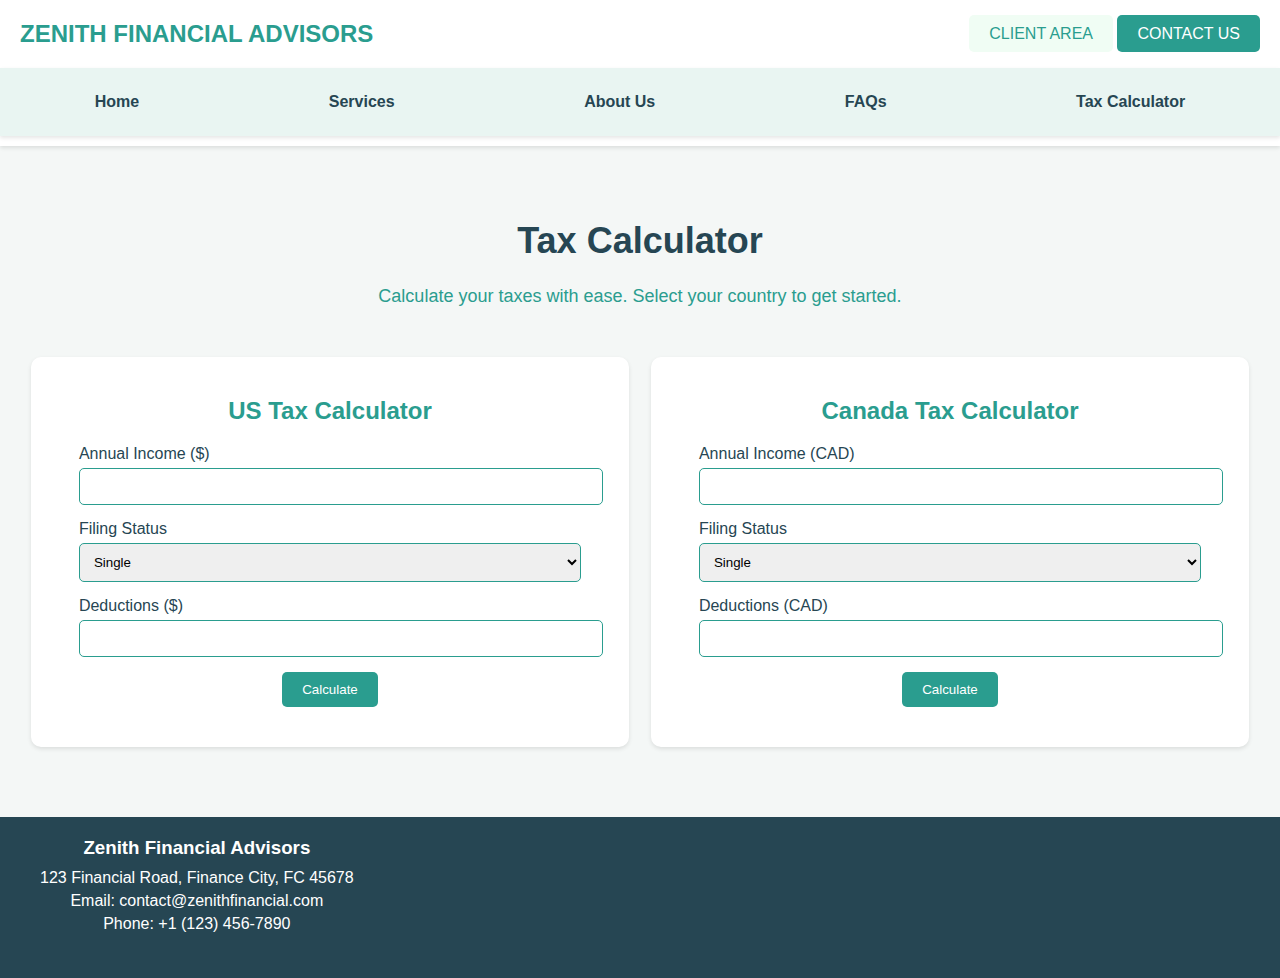
<file: tax-calculator.html>
<!DOCTYPE html>
<html lang="en">
<head>
  <meta charset="UTF-8">
  <meta name="viewport" content="width=device-width, initial-scale=1.0">
  <title>Tax Calculator - Zenith Financial Advisors</title>
  <link rel="stylesheet" href="styles/tax-calculator.css">
</head>
<body>
  <!-- Include Header -->
  <header class="header">
    <div class="container flex justify-between items-center">
        <div class="logo">ZENITH FINANCIAL ADVISORS</div>
      <div class="cta-buttons">
        <a href="client-area.html" class="btn btn-outline">CLIENT AREA</a>
        <a href="contact.html" class="btn btn-primary">CONTACT US</a>
      </div>
    </div>
    <nav class="menu">
      <a href="index.html" class="menu-item">Home</a>
      <a href="services.html" class="menu-item">Services</a>
      <a href="about.html" class="menu-item">About Us</a>
      <a href="faqs.html" class="menu-item">FAQs</a>
      <a href="tax-calculator.html" class="menu-item">Tax Calculator</a>
    </nav>
  </header>

  <main class="tax-calculator-page">
    <section class="intro">
      <h1>Tax Calculator</h1>
      <p>Calculate your taxes with ease. Select your country to get started.</p>
    </section>

    <section class="calculator-section">
      <div class="calculator-container">
        <h2>US Tax Calculator</h2>
        <form id="us-tax-form" class="tax-form">
          <div class="form-group">
            <label for="us-income">Annual Income ($)</label>
            <input type="number" id="us-income" name="us-income" required>
          </div>
          <div class="form-group">
            <label for="us-status">Filing Status</label>
            <select id="us-status" name="us-status" required>
              <option value="single">Single</option>
              <option value="married">Married Filing Jointly</option>
              <option value="head">Head of Household</option>
            </select>
          </div>
          <div class="form-group">
            <label for="us-deductions">Deductions ($)</label>
            <input type="number" id="us-deductions" name="us-deductions">
          </div>
          <button type="submit" class="btn btn-primary">Calculate</button>
          <div id="us-result" class="result"></div>
        </form>
      </div>
      
      <div class="calculator-container">
        <h2>Canada Tax Calculator</h2>
        <form id="canada-tax-form" class="tax-form">
          <div class="form-group">
            <label for="canada-income">Annual Income (CAD)</label>
            <input type="number" id="canada-income" name="canada-income" required>
          </div>
          <div class="form-group">
            <label for="canada-status">Filing Status</label>
            <select id="canada-status" name="canada-status" required>
              <option value="single">Single</option>
              <option value="married">Married</option>
              <option value="head">Head of Household</option>
            </select>
          </div>
          <div class="form-group">
            <label for="canada-deductions">Deductions (CAD)</label>
            <input type="number" id="canada-deductions" name="canada-deductions">
          </div>
          <button type="submit" class="btn btn-primary">Calculate</button>
          <div id="canada-result" class="result"></div>
        </form>
      </div>
    </section>
  </main>

  <footer class="footer">
    <div class="container">
        <div class="footer-content">
            <h3>Zenith Financial Advisors</h3>
            <p>123 Financial Road, Finance City, FC 45678</p>
            <p>Email: contact@zenithfinancial.com</p>
            <p>Phone: +1 (123) 456-7890</p>
        </div>
    </div>
</footer>


  <script src="scripts/tax-calculator.js"></script>
</body>
</html>
</file>
<file: styles/main.css>
/* Main CSS for index.html */
body {
  font-family: 'Arial', sans-serif;
  margin: 0;
  padding: 0;
  box-sizing: border-box;
  background-color: #eef2f3;
}

.container {
  display: flex;
  justify-content: space-between;
  align-items: center;
  padding: 20px;
}

.smaller-text {
  font-size: 0.5em;
  color: #eef2f3;
}

.header {
  background: #ffffff;
  box-shadow: 0 2px 4px rgba(0, 0, 0, 0.1);
  padding-bottom: 10px;
}

.logo {
  font-size: 24px;
  font-weight: bold;
  color: #004085;
}

.menu {
  display: flex;
  justify-content: space-around;
  background: #d1ecf1;
  padding: 15px 0;
  box-shadow: 0 2px 4px rgba(0, 0, 0, 0.1);
}

.menu a {
  color: #004085;
  font-weight: bold;
  text-decoration: none;
  padding: 10px 20px;
  transition: color 0.3s, transform 0.3s;
}

.menu a:hover {
  color: #ffffff;
  background-color: #004085;
  transform: scale(1.1);
}

.cta-buttons .btn {
  padding: 10px 20px;
  border-radius: 5px;
  text-decoration: none;
  transition: background-color 0.3s;
}

.btn-outline {
  background: #d1ecf1;
  color: #004085;
}

.btn-outline:hover {
  background: #004085;
  color: #ffffff;
}

.btn-primary {
  background: #004085;
  color: white;
}

.btn-primary:hover {
  background: #003366;
}

.main-section {
  position: relative;
  text-align: center;
  padding: 0;
  height: 400px;
  background-color: #eef2f3;
  display: flex;
  align-items: center;
  justify-content: center;
  overflow: hidden;
}

.banner-image {
  position: absolute;
  top: 0;
  left: 0;
  width: 100%;
  height: 100%;
  object-fit: cover;
  z-index: 0;
}

.banner-overlay {
  position: absolute;
  top: 0;
  left: 0;
  width: 100%;
  height: 100%;
  background-color: rgba(0, 0, 0, 0.5);
  z-index: 1;
}

.banner-content {
  position: relative;
  z-index: 2;
  padding: 20px;
  color: white;
  text-shadow: 1px 1px 2px rgba(0, 0, 0, 0.7);
}

.banner-content h1 {
  font-size: 48px;
  margin: 0;
  opacity: 0;
  animation: fadeIn 2s forwards;
}

.testimonial-slider {
  position: relative;
  width: 100%;
  overflow: hidden;
}

.slide {
  display: none;
  padding: 20px;
  text-align: center;
}

.slide.active {
  display: block;
}

@keyframes fade {
  from { opacity: 0.4 }
  to { opacity: 1 }
}

.banner-content p {
  color: white;
  margin-top: 20px;
  margin-bottom: 20px;
  opacity: 0;
  animation: fadeIn 2s 1s forwards;
}

.btn-large {
  padding: 15px 30px;
  font-size: 18px;
  border-radius: 25px;
  transition: transform 0.3s, box-shadow 0.3s;
  background: #004085;
  color: #ffffff;
  display: inline-block;
  text-align: center;
}

.btn-large:hover {
  transform: scale(1.05);
  box-shadow: 0 10px 20px rgba(0, 0, 0, 0.2);
  background: #003366;
}

.services-section {
  display: flex;
  justify-content: space-around;
  padding: 50px 20px;
  background-color: #eef2f3;
}

.service-box {
  background: white;
  border-radius: 10px;
  box-shadow: 0 2px 4px rgba(0, 0, 0, 0.1);
  overflow: hidden;
  width: 45%;
  text-align: center;
}

.service-logo {
  width: 100%;
  height: 200px;
  object-fit: contain;
  padding: 20px;
}

.service-content {
  padding: 20px;
}

.service-content h2 {
  color: #004085;
  margin-bottom: 10px;
}

.service-content p {
  color: #003366;
  margin-bottom: 20px;
}

.btn-learn-more {
  background-color: #003366;
  color: #ffffff;
  padding: 10px 20px;
  border-radius: 5px;
  text-decoration: none;
  transition: background-color 0.3s;
}

.btn-learn-more:hover {
  background-color: #002244;
}

.updates-section {
  text-align: center;
  padding: 50px 20px;
  background-color: #ffffff;
}

.updates-section h2 {
  font-size: 28px;
  color: #003366;
  margin-bottom: 20px;
}

.updates-section p {
  color: #004085;
  font-size: 18px;
  margin-bottom: 30px;
}

.btn-catchy {
  background-color: #004085;
  color: #ffffff;
  padding: 15px 30px;
  border-radius: 25px;
  text-decoration: none;
  transition: background-color 0.3s;
}

.btn-catchy:hover {
  background-color: #003366;
}

/* Footer Styles */
.footer {
  background-color: #004085;
  color: white;
  padding: 20px 0;
  text-align: center;
}

.footer .container {
  max-width: 1200px;
  margin: 0 auto;
  padding: 0 20px;
}

.footer-content {
  text-align: center;
  margin-bottom: 20px;
}

.footer-content h3 {
  margin-top: 0;
  margin-bottom: 10px;
}

.footer-content p {
  margin: 5px 0;
}

/* For animations */
.menu a, .btn {
  transition: transform 0.3s, box-shadow 0.3s;
}

.menu a:hover, .btn:hover {
  transform: scale(1.05);
  box-shadow: 0 10px 20px rgba(0, 0, 0, 0.2);
}

/* Keyframes for fade-in animation */
@keyframes fadeIn {
  to {
      opacity: 1;
  }
}
</file>
<file: styles/testimonial.css>
/* Testimonial Styles */
.testimonial-section {
  background: #f9f9f9;
  padding: 50px 0;
  text-align: center;
}

.testimonial-slider {
  position: relative;
  max-width: 800px;
  margin: auto;
  overflow: hidden;
}

.slide {
  display: none;
  padding: 20px;
  box-shadow: 0 4px 8px rgba(0,0,0,0.1);
  background: #fff;
  border-radius: 10px;
}

.slide.active {
  display: block;
}

blockquote {
  font-size: 1.2em;
  line-height: 1.4em;
  margin: 0;
}

cite {
  display: block;
  margin-top: 10px;
  font-style: normal;
  color: #555;
}
</file>
<file: styles/about.css>
/* General Styles */
body {
    font-family: 'Arial', sans-serif;
    margin: 0;
    padding: 0;
    box-sizing: border-box;
    background-color: #eef2f3;
    display: flex;
    flex-direction: column;
    min-height: 100vh;
}

.header {
    background: #ffffff;
    box-shadow: 0 2px 4px rgba(0, 0, 0, 0.1);
    padding-bottom: 10px;
}

.container {
    display: flex;
    justify-content: space-between;
    align-items: center;
    padding: 20px;
}

.logo {
    font-size: 24px;
    font-weight: bold;
    color: #004085;
}

.menu {
    display: flex;
    justify-content: space-around;
    background: #d1ecf1;
    padding: 15px 0;
    box-shadow: 0 2px 4px rgba(0, 0, 0, 0.1);
}

.menu a {
    color: #004085;
    font-weight: bold;
    text-decoration: none;
    padding: 10px 20px;
    transition: color 0.3s, transform 0.3s;
}

.menu a:hover {
    color: #ffffff;
    background-color: #004085;
    transform: scale(1.1);
}

.cta-buttons .btn {
    padding: 10px 20px;
    border-radius: 5px;
    text-decoration: none;
    transition: background-color 0.3s;
}

.btn-outline {
    background: #d1ecf1;
    color: #004085;
}

.btn-outline:hover {
    background: #004085;
    color: #ffffff;
}

.btn-primary {
    background: #004085;
    color: white;
}

.btn-primary:hover {
    background: #003366;
}

.about-page {
    padding: 50px 20px;
    flex: 1;
    text-align: center;
}

.section {
    margin-bottom: 50px;
    padding: 30px;
    background: white;
    border-radius: 10px;
    box-shadow: 0 4px 8px rgba(0, 0, 0, 0.1);
    animation: fadeInUp 1s ease-in-out;
    transition: transform 0.3s, box-shadow 0.3s;
}

.section:hover {
    transform: scale(1.05);
    box-shadow: 0 8px 16px rgba(0, 0, 0, 0.2);
}

.intro h1 {
    font-size: 36px;
    color: #004085;
}

.intro p {
    font-size: 18px;
    color: #003366;
}

.section h2 {
    color: #0056b3;
    margin-bottom: 20px;
}

.section p {
    color: #003366;
    margin-bottom: 20px;
}

.values-list, .confidence-list {
    display: flex;
    flex-wrap: wrap;
    justify-content: space-around;
}

.value-item, .confidence-item {
    width: 45%;
    margin-bottom: 20px;
}

.value-item h3, .confidence-item h3 {
    color: #004085;
    margin-bottom: 10px;
    font-size: 24px;
}

.value-item p, .confidence-item p {
    color: #003366;
    margin-bottom: 10px;
}

/* Footer Styles */
.footer {
    background-color: #004085;
    color: white;
    padding: 20px 0;
    text-align: center;
}

.footer .container {
    max-width: 1200px;
    margin: 0 auto;
    padding: 0 20px;
}

.footer-content {
    text-align: center;
    margin-bottom: 20px;
}

.footer-content h3 {
    margin-top: 0;
    margin-bottom: 10px;
}

.footer-content p {
    margin: 5px 0;
}

/* Animations */
@keyframes fadeInUp {
    from {
        opacity: 0;
        transform: translateY(20px);
    }
    to {
        opacity: 1;
        transform: translateY(0);
    }
}
</file>
<file: styles/contact.css>
/* General Styles */
body {
  font-family: 'Arial', sans-serif;
  margin: 0;
  padding: 0;
  box-sizing: border-box;
  background-color: #eef2f3;
}

.header {
  background: #ffffff;
  box-shadow: 0 2px 4px rgba(0, 0, 0, 0.1);
  padding-bottom: 10px;
}

.container {
  display: flex;
  justify-content: space-between;
  align-items: center;
  padding: 20px;
}

.logo {
  font-size: 24px;
  font-weight: bold;
  color: #004085;
}

.menu {
  display: flex;
  justify-content: space-around;
  background: #d1ecf1;
  padding: 15px 0;
  box-shadow: 0 2px 4px rgba(0, 0, 0, 0.1);
}

.menu a {
  color: #004085;
  font-weight: bold;
  text-decoration: none;
  padding: 10px 20px;
  transition: color 0.3s, transform 0.3s;
}

.menu a:hover {
  color: #ffffff;
  background-color: #004085;
  transform: scale(1.1);
}

.cta-buttons .btn {
  padding: 10px 20px;
  border-radius: 5px;
  text-decoration: none;
  transition: background-color 0.3s;
}

.btn-outline {
  background: #d1ecf1;
  color: #004085;
}

.btn-outline:hover {
  background: #004085;
  color: #ffffff;
}

.btn-primary {
  background: #004085;
  color: white;
}

.btn-primary:hover {
  background: #003366;
}

.contact-page {
  padding: 50px 20px;
}

.intro {
  text-align: center;
  margin-bottom: 30px;
}

.intro h1 {
  font-size: 36px;
  color: #004085;
  animation: fadeIn 1s ease-in-out;
}

.intro p {
  font-size: 18px;
  color: #003366;
  animation: fadeIn 2s ease-in-out;
}

.contact-form-section {
  display: flex;
  justify-content: center;
  animation: fadeIn 2s ease-in-out;
}

.contact-form {
  background: white;
  border-radius: 10px;
  box-shadow: 0 2px 4px rgba(0, 0, 0, 0.1);
  padding: 30px;
  width: 100%;
  max-width: 600px;
}

.form-group {
  margin-bottom: 20px;
}

.form-group label {
  display: block;
  margin-bottom: 5px;
  color: #004085;
}

.form-group input,
.form-group textarea {
  width: 100%;
  padding: 10px;
  border: 1px solid #d3d3d3;
  border-radius: 5px;
}

.btn-submit {
  background-color: #004085;
  color: #ffffff;
  padding: 10px 20px;
  border-radius: 5px;
  border: none;
  cursor: pointer;
  transition: background-color 0.3s;
}

.btn-submit:hover {
  background-color: #003366;
}

/* Footer Styles */
.footer {
  background-color: #004085;
  color: white;
  padding: 20px 0;
  text-align: center;
}

.footer .container {
  max-width: 1200px;
  margin: 0 auto;
  padding: 0 20px;
}

.footer-content {
  text-align: center;
  margin-bottom: 20px;
}

.footer-content h3 {
  margin-top: 0;
  margin-bottom: 10px;
}

.footer-content p {
  margin: 5px 0;
}

/* Animations */
@keyframes fadeIn {
  from {
      opacity: 0;
  }
  to {
      opacity: 1;
  }
}
</file>
<file: styles/faqs.css>
/* General Styles */
body {
    font-family: 'Arial', sans-serif;
    margin: 0;
    padding: 0;
    box-sizing: border-box;
    background-color: #f4f7f6;
  }
  
  .container {
    display: flex;
    justify-content: space-between;
    align-items: center;
    padding: 20px;
  }
  
  .header {
    background: #ffffff;
    box-shadow: 0 2px 4px rgba(0, 0, 0, 0.1);
    padding-bottom: 10px;
  }
  
  .logo {
    font-size: 24px;
    font-weight: bold;
    color: #2a9d8f;
  }
  
  .menu {
    display: flex;
    justify-content: space-around;
    background: #e9f5f2;
    padding: 15px 0;
    box-shadow: 0 2px 4px rgba(0, 0, 0, 0.1);
  }
  
  .menu a {
    color: #264653;
    font-weight: bold;
    text-decoration: none;
    padding: 10px 20px;
    transition: color 0.3s, transform 0.3s;
  }
  
  .menu a:hover {
    color: #2a9d8f;
    transform: scale(1.1);
  }
  
  .cta-buttons .btn {
    padding: 10px 20px;
    border-radius: 5px;
    text-decoration: none;
    transition: background-color 0.3s;
  }
  
  .btn-outline {
    background: #f0fdf4;
    color: #2a9d8f;
  }
  
  .btn-outline:hover {
    background: #ccf4d5;
  }
  
  .btn-primary {
    background: #2a9d8f;
    color: white;
  }
  
  .btn-primary:hover {
    background: #21867a;
  }
  
  .faq-page {
    padding: 50px 20px;
  }
  
  .faq-intro {
    text-align: center;
    margin-bottom: 30px;
  }
  
  .faq-intro h1 {
    font-size: 36px;
    color: #264653;
  }
  
  .faq-intro p {
    font-size: 18px;
    color: #2a9d8f;
  }
  
  .faq-section {
    margin-bottom: 30px;
  }
  
  .faq-section h2 {
    font-size: 28px;
    color: #264653;
    margin-bottom: 20px;
  }
  
  .faq-item {
    margin-bottom: 20px;
  }
  
  .faq-question {
    background: #2a9d8f;
    color: white;
    padding: 15px;
    border: none;
    border-radius: 5px;
    text-align: left;
    width: 100%;
    font-size: 18px;
    cursor: pointer;
    transition: background-color 0.3s;
    display: flex;
    justify-content: space-between;
    align-items: center;
  }
  
  .faq-question:hover, .faq-question.active {
    background: #21867a;
  }
  
  .faq-answer {
    display: none;
    background: white;
    padding: 15px;
    border: 1px solid #2a9d8f;
    border-radius: 5px;
    margin-top: 10px;
    font-size: 16px;
  }
  
  .faq-subquestion {
    background: #264653;
    color: white;
    padding: 10px;
    border: none;
    border-radius: 5px;
    text-align: left;
    width: 100%;
    font-size: 16px;
    cursor: pointer;
    transition: background-color 0.3s;
    display: flex;
    justify-content: space-between;
    align-items: center;
    margin-top: 10px;
  }
  
  .faq-subquestion:hover, .faq-subquestion.active {
    background: #1e3b47;
  }
  
  .faq-subanswer {
    display: none;
    background: white;
    padding: 10px;
    border: 1px solid #264653;
    border-radius: 5px;
    margin-top: 10px;
    font-size: 14px;
  }
  
/* Footer Styles */
.footer {
  background-color: #264653;
  color: white;
  padding: 20px 0;
  text-align: center;
}

.footer .container {
  max-width: 1200px;
  margin: 0 auto;
  padding: 0 20px;
}

.footer-content {
  text-align: center;
  margin-bottom: 20px;
}

.footer-content h3 {
  margin-top: 0;
  margin-bottom: 10px;
}

.footer-content p {
  margin: 5px 0;
}

  
  /* Responsive Styles */
  @media (max-width: 768px) {
    .container {
      flex-direction: column;
    }
  
    .menu {
      flex-direction: column;
    }
  
    .faq-question, .faq-subquestion {
      font-size: 16px;
    }
  
    .faq-answer, .faq-subanswer {
      font-size: 14px;
    }
  
    .footer-content {
      text-align: center;
    }
  }
  
  .rotate {
    transform: rotate(90deg);
  }
  
  .rotate-back {
    transform: rotate(-90deg);
  }
</file>
<file: styles/tax-calculator.css>
/* General Styles */
body {
    font-family: 'Arial', sans-serif;
    margin: 0;
    padding: 0;
    box-sizing: border-box;
    background-color: #f4f7f6;
  }
  
  .header {
    background: #ffffff;
    box-shadow: 0 2px 4px rgba(0, 0, 0, 0.1);
    padding-bottom: 10px;
  }
  
  .container {
    display: flex;
    justify-content: space-between;
    align-items: center;
    padding: 20px;
  }
  
  .logo {
    font-size: 24px;
    font-weight: bold;
    color: #2a9d8f;
  }
  
  .menu {
    display: flex;
    justify-content: space-around;
    background: #e9f5f2;
    padding: 15px 0;
    box-shadow: 0 2px 4px rgba(0, 0, 0, 0.1);
  }
  
  .menu a {
    color: #264653;
    font-weight: bold;
    text-decoration: none;
    padding: 10px 20px;
    transition: color 0.3s, transform 0.3s;
  }
  
  .menu a:hover {
    color: #2a9d8f;
    transform: scale(1.1);
  }
  
  .cta-buttons .btn {
    padding: 10px 20px;
    border-radius: 5px;
    text-decoration: none;
    transition: background-color 0.3s;
  }
  
  .btn-outline {
    background: #f0fdf4;
    color: #2a9d8f;
  }
  
  .btn-outline:hover {
    background: #ccf4d5;
  }
  
  .btn-primary {
    background: #2a9d8f;
    color: white;
  }
  
  .btn-primary:hover {
    background: #21867a;
  }
  
  .tax-calculator-page {
    padding: 50px 20px;
  }
  
  .intro {
    text-align: center;
    margin-bottom: 30px;
  }
  
  .intro h1 {
    font-size: 36px;
    color: #264653;
  }
  
  .intro p {
    font-size: 18px;
    color: #2a9d8f;
  }
  
  .calculator-section {
    display: flex;
    justify-content: space-around;
    flex-wrap: wrap;
  }
  
  .calculator-container {
    background: #ffffff;
    border-radius: 10px;
    box-shadow: 0 2px 4px rgba(0, 0, 0, 0.1);
    padding: 20px;
    width: 45%;
    margin: 20px 0;
    text-align: center;
  }
  
  .calculator-container h2 {
    color: #2a9d8f;
    margin-bottom: 20px;
  }
  
  .tax-form {
    display: flex;
    flex-direction: column;
    align-items: center;
  }
  
  .form-group {
    margin-bottom: 15px;
    width: 90%; /* Adjusted to fit within the container */
    text-align: left;
  }
  
  .form-group label {
    display: block;
    margin-bottom: 5px;
    color: #264653;
  }
  
  .form-group input,
  .form-group select {
    width: 100%; /* Adjusted to fit within the container */
    padding: 10px;
    border: 1px solid #2a9d8f;
    border-radius: 5px;
  }
  
  .btn-primary {
    background: #2a9d8f;
    color: white;
    border: none;
    padding: 10px 20px;
    border-radius: 5px;
    cursor: pointer;
    transition: background-color 0.3s, transform 0.3s;
  }
  
  .btn-primary:hover {
    background: #21867a;
    transform: scale(1.05);
  }
  
  .result {
    margin-top: 20px;
    font-size: 18px;
    color: #e76f51;
  }
  
  /* Footer Styles */
.footer {
  background-color: #264653;
  color: white;
  padding: 20px 0;
  text-align: center;
}

.footer .container {
  max-width: 1200px;
  margin: 0 auto;
  padding: 0 20px;
}

.footer-content {
  text-align: center;
  margin-bottom: 20px;
}

.footer-content h3 {
  margin-top: 0;
  margin-bottom: 10px;
}

.footer-content p {
  margin: 5px 0;
}

  
  /* Animations */
  @keyframes fadeIn {
    from {
      opacity: 0;
    }
    to {
      opacity: 1;
    }
  }
  
  @keyframes fadeInUp {
    from {
      opacity: 0;
      transform: translateY(20px);
    }
    to {
      opacity: 1;
      transform: translateY(0);
    }
  }
</file>
